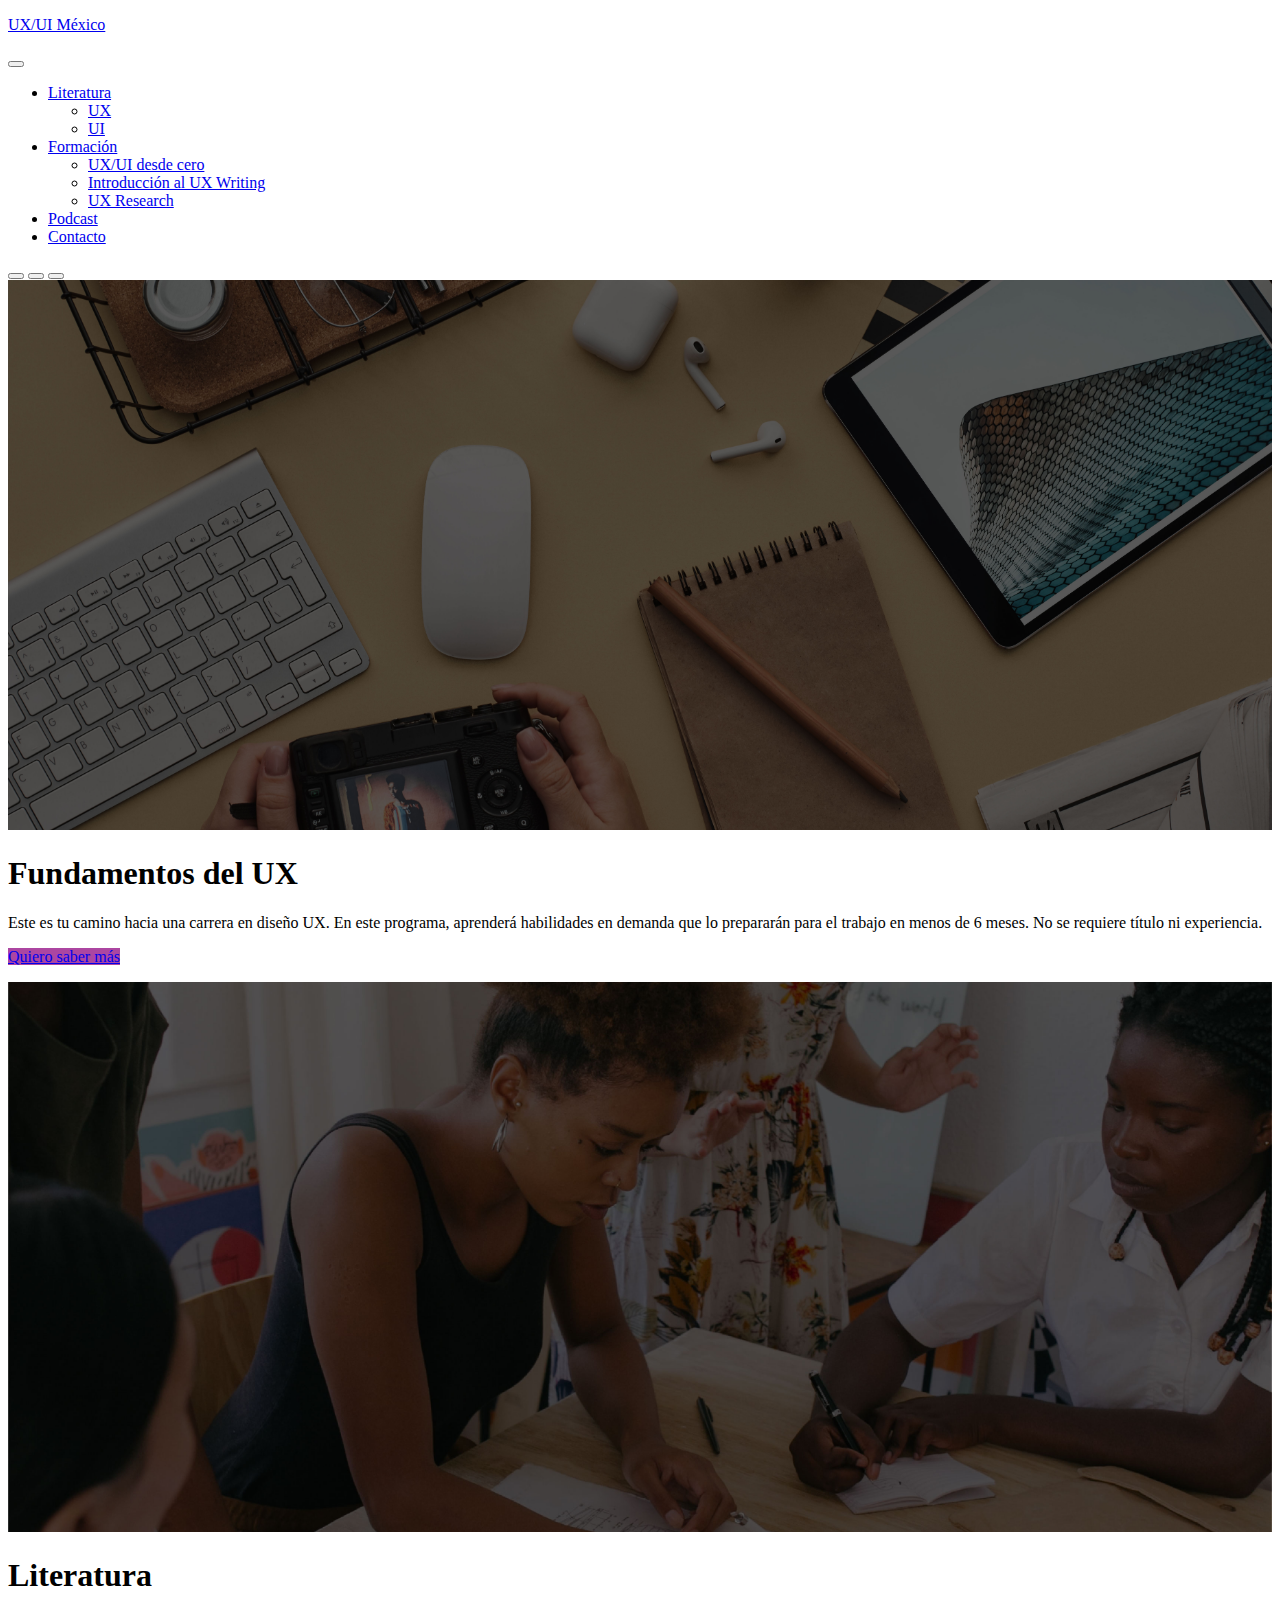
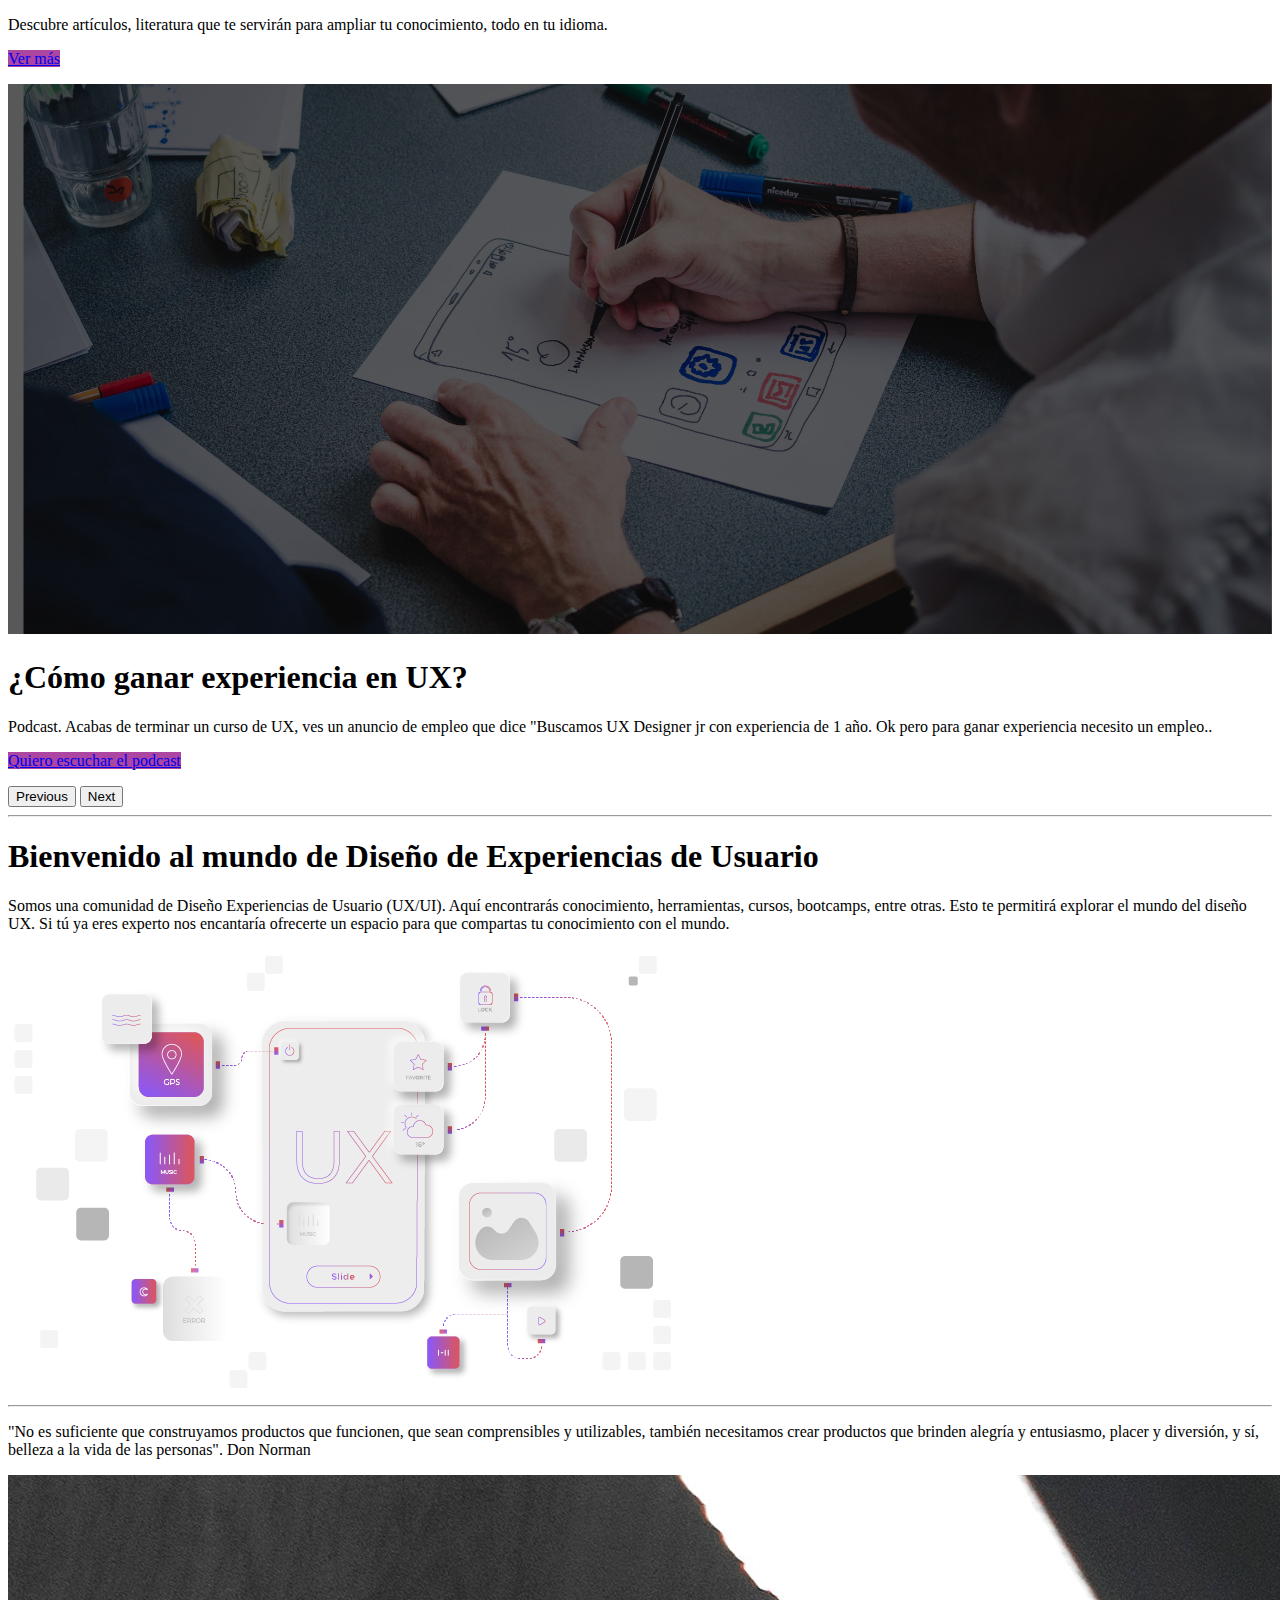
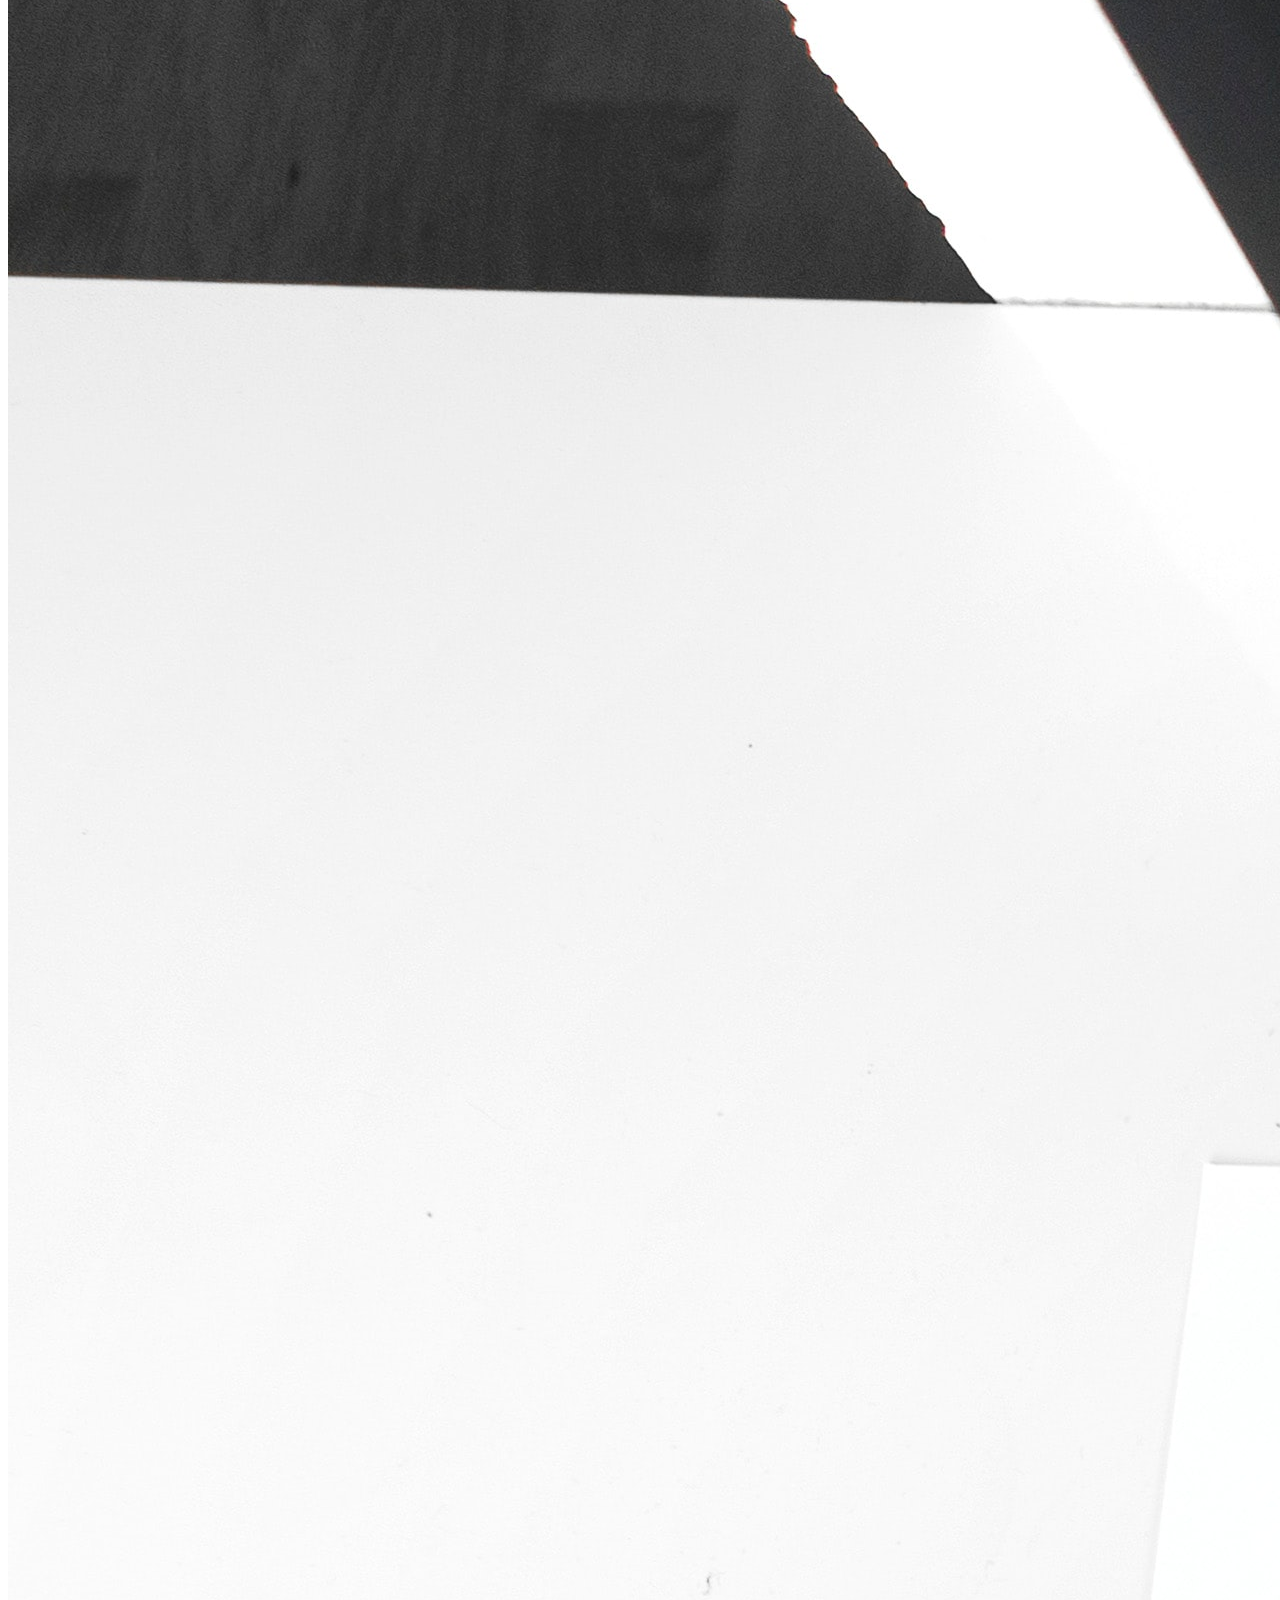
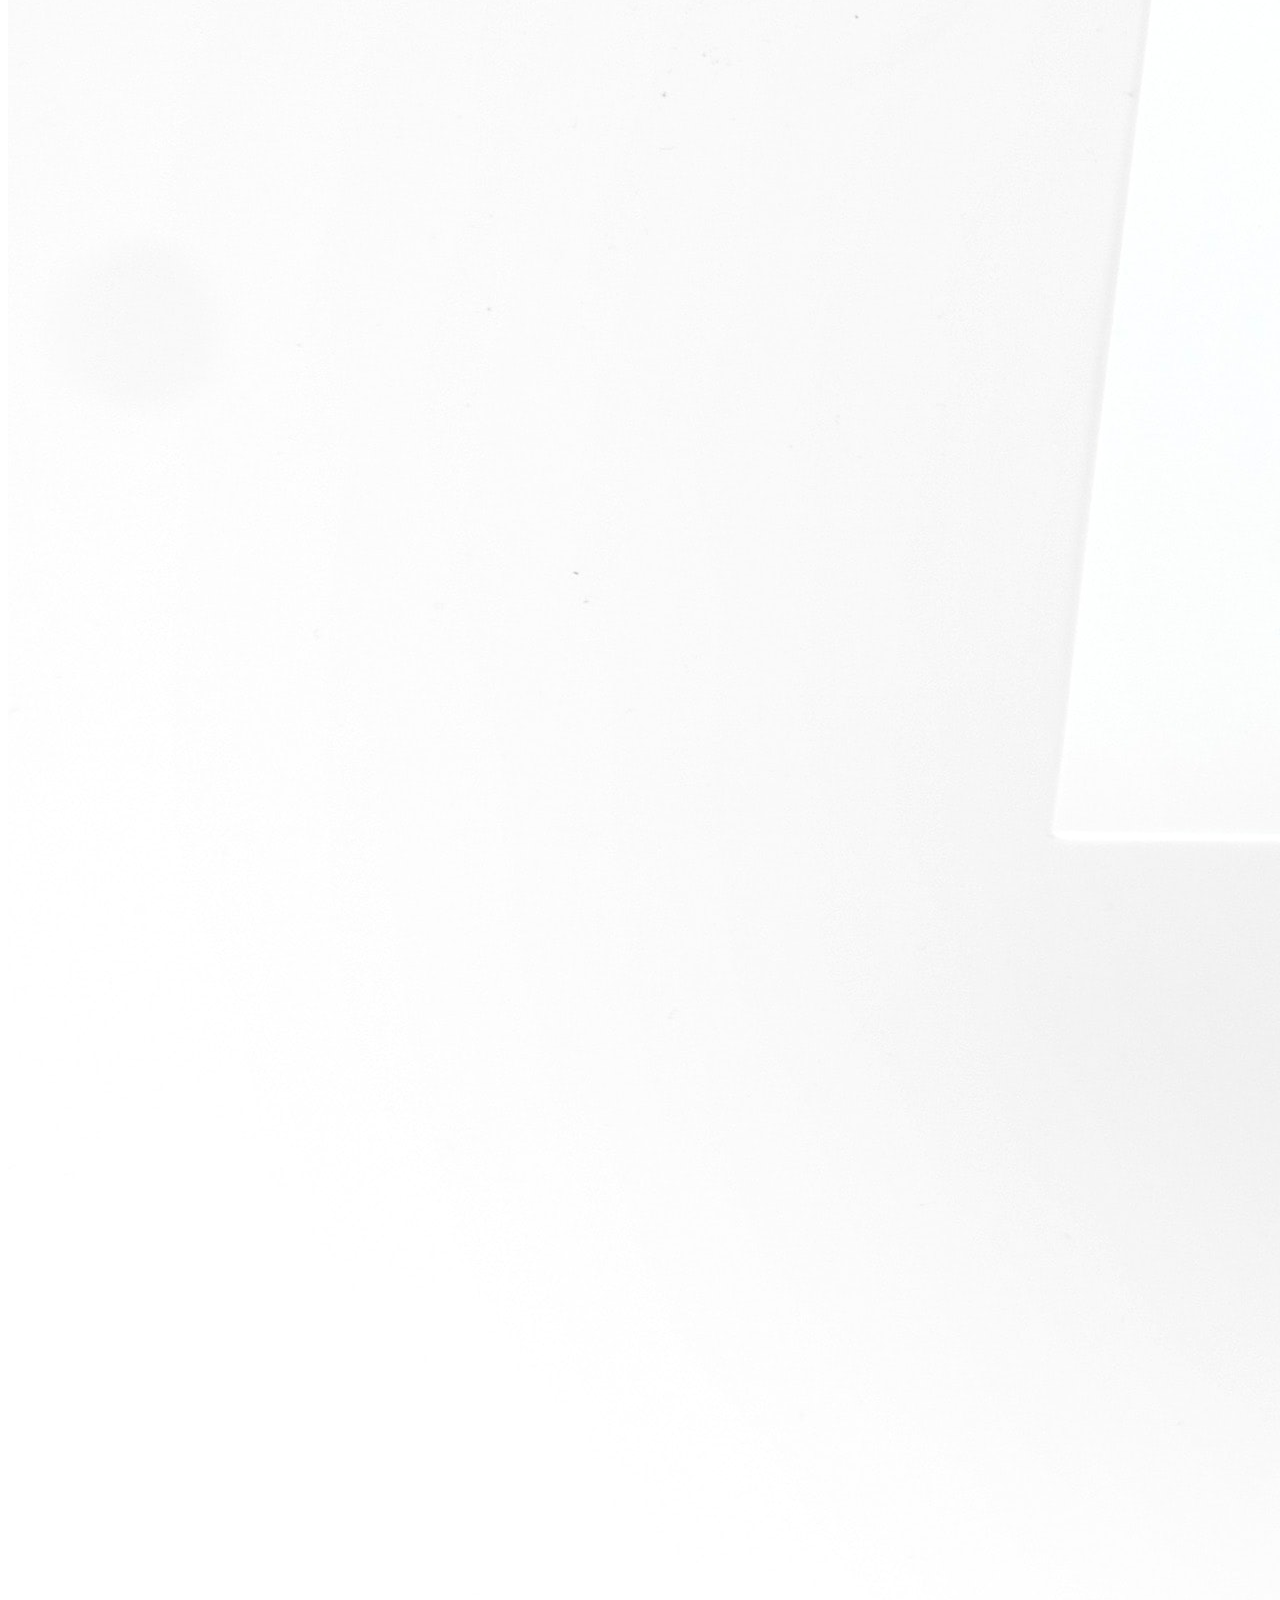
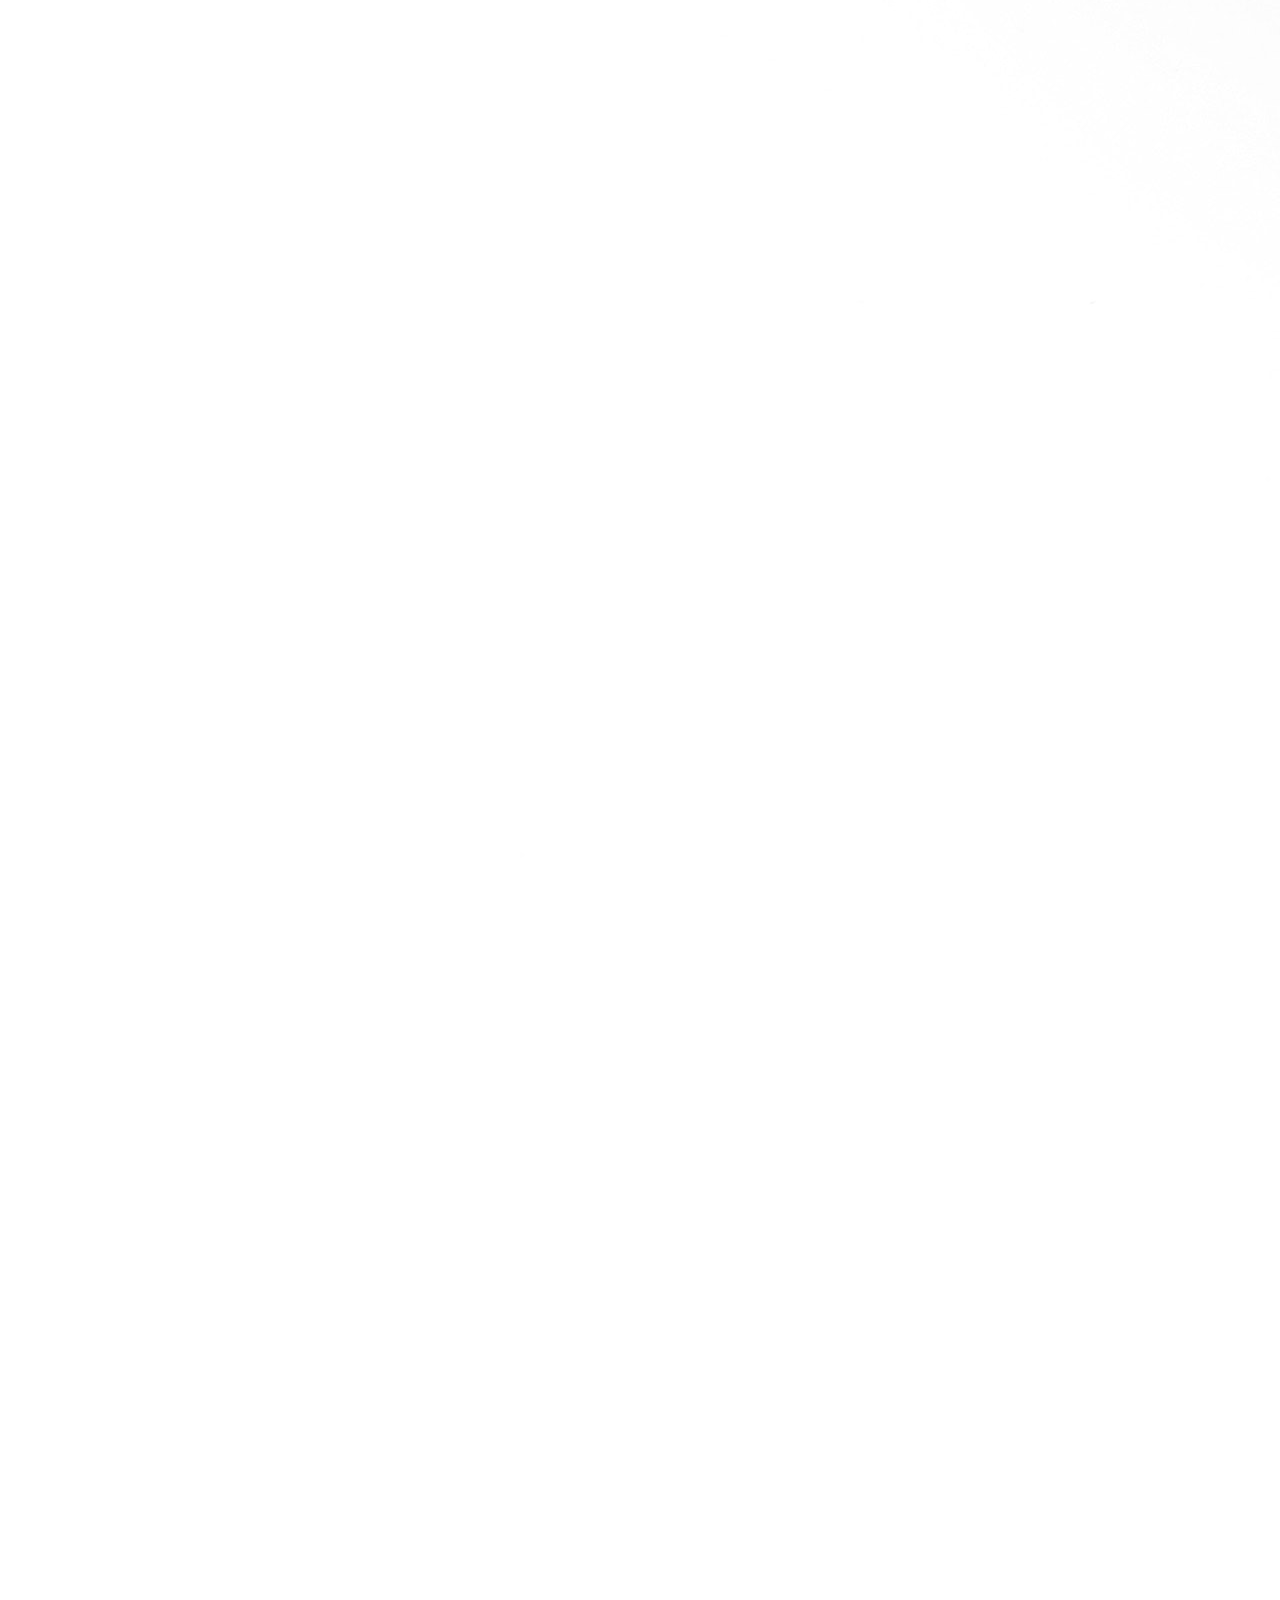
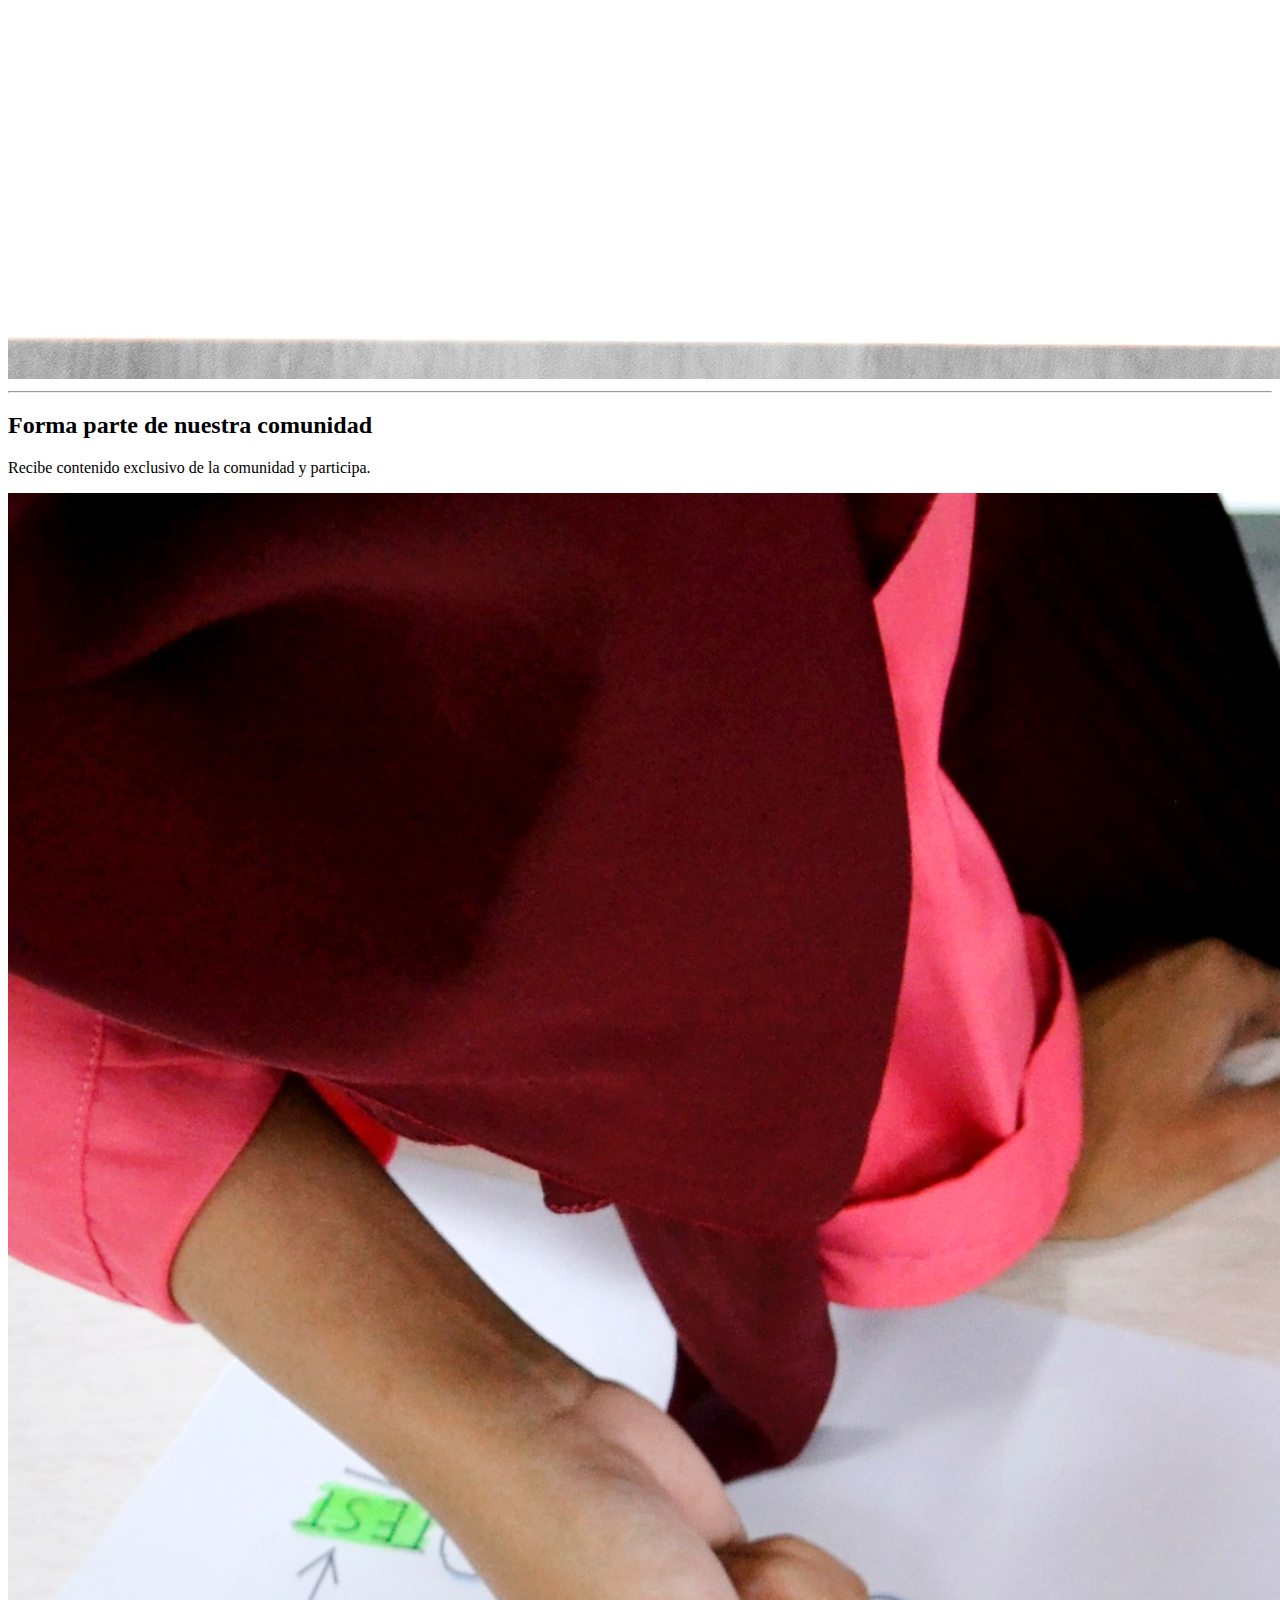
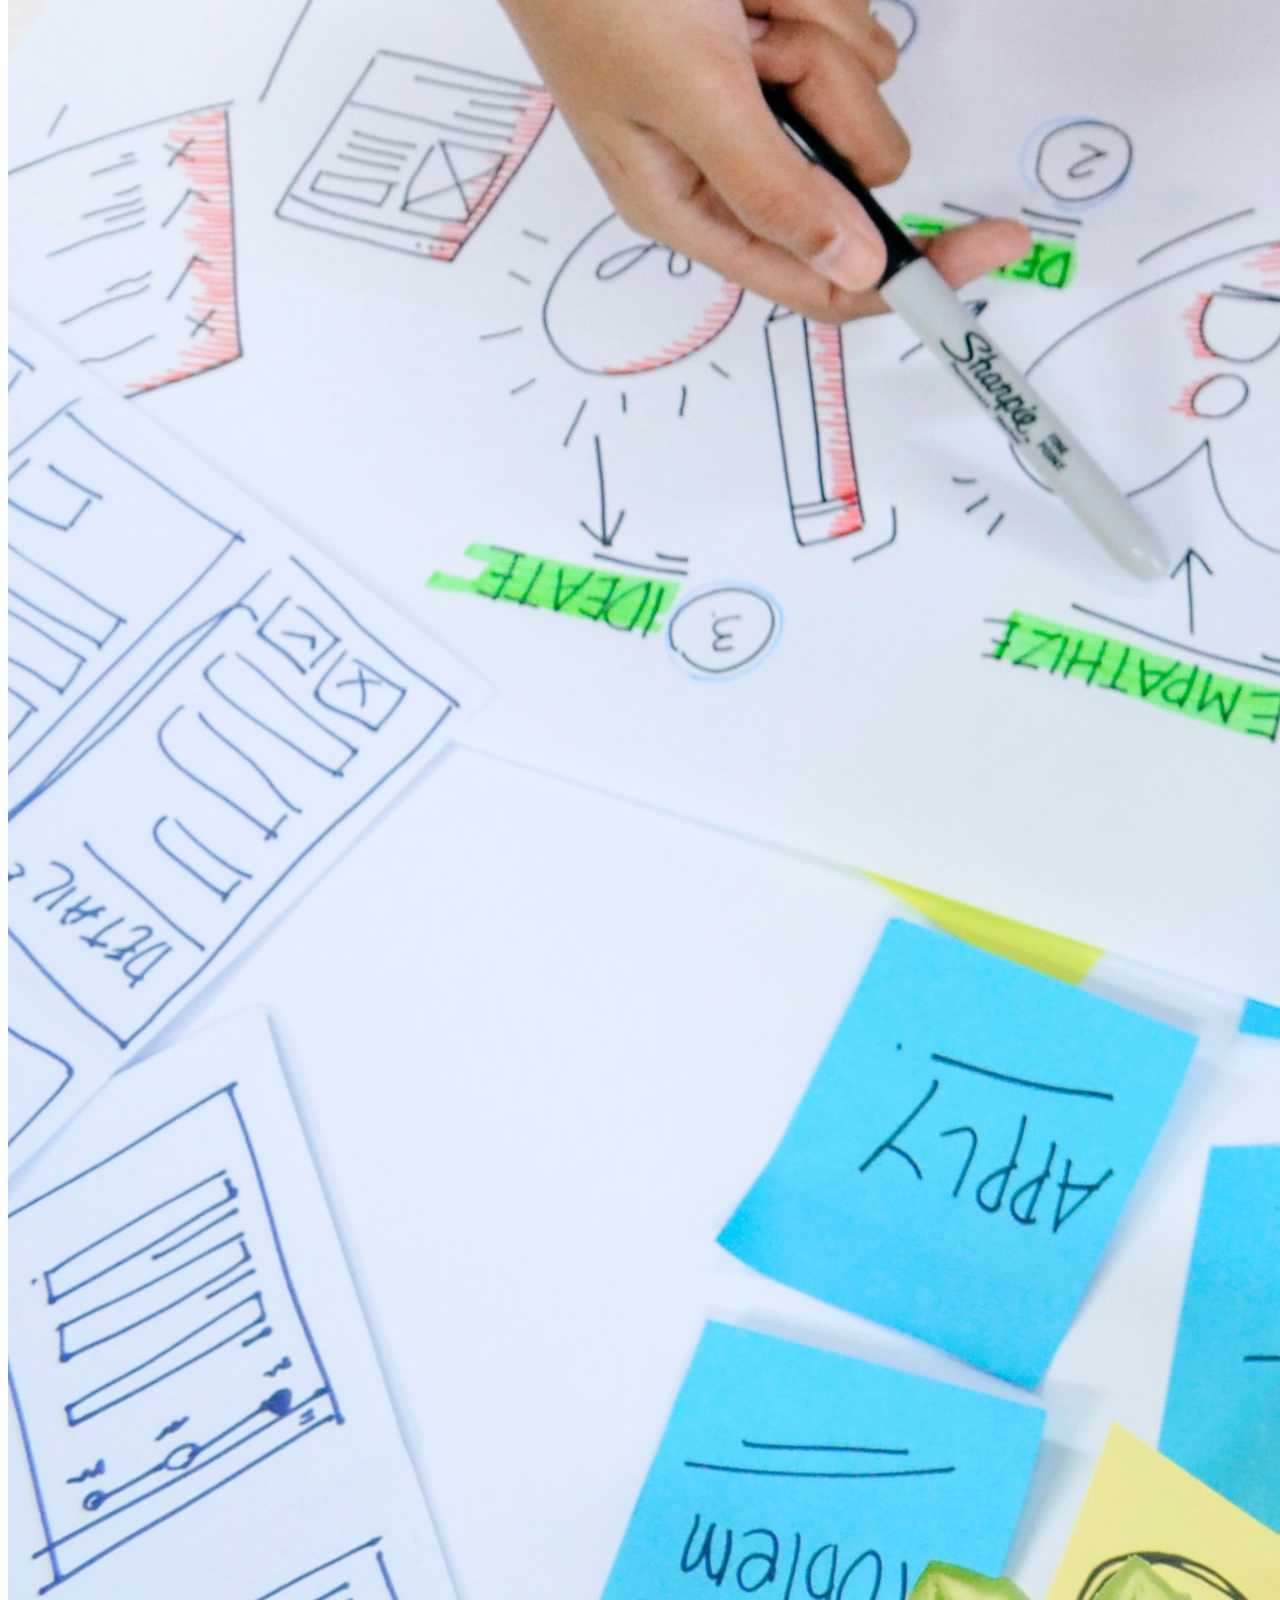
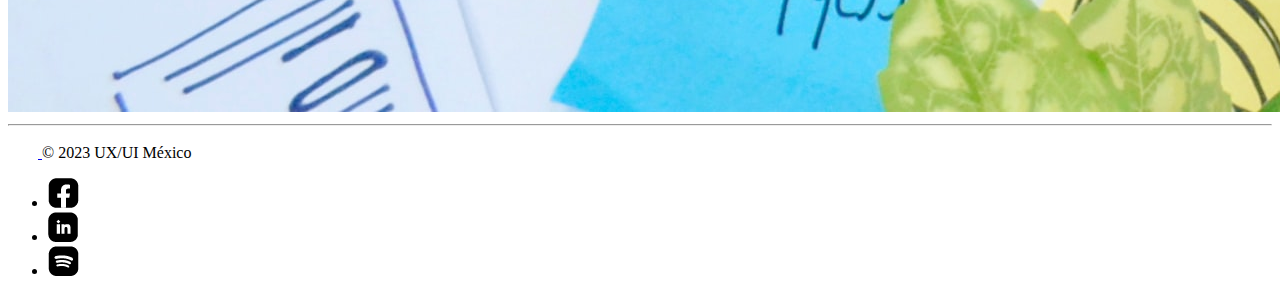
<file: Index.html>
<!DOCTYPE html>
<html lang="en">

<head>
  <meta charset="UTF-8">
  <meta http-equiv="X-UA-Compatible" content="IE=edge">
  <meta name="viewport" content="width=device-width, initial-scale=1.0">
  <title>Diseño UX/UI</title>
  <!--Link css de Bootstrap-->
  <link href="https://cdn.jsdelivr.net/npm/bootstrap@5.3.0-alpha1/dist/css/bootstrap.min.css" rel="stylesheet"
    integrity="sha384-GLhlTQ8iRABdZLl6O3oVMWSktQOp6b7In1Zl3/Jr59b6EGGoI1aFkw7cmDA6j6gD" crossorigin="anonymous">
  <!--Link mi estilo-->
  <link rel="stylesheet" href="css/estilo.css">
</head>

<body class="container-fluid">
  <!--Header-->
  <header>
    <!--navbar-->
    <nav class="navbar navbar-expand-lg navbar bg-body-tertiary">
      <div class="container-fluid">
        <a class="navbar-brand" href="index.html">
          <p>UX/UI México</p>
        </a>
        <button class="navbar-toggler " type="button" data-bs-toggle="collapse" data-bs-target="#navbarNavDropdown"
          aria-controls="navbarNavDropdown" aria-expanded="false" aria-label="Toggle navigation">
          <span class="navbar-toggler-icon"></span>
        </button>
        <div class="collapse navbar-collapse" id="navbarNavDropdown">
          <ul class="navbar-nav ms-auto">

            <li class="nav-item dropdown">
              <a class="nav-link dropdown-toggle anclas " href="#" role="button" data-bs-toggle="dropdown"
                aria-expanded="false">
                Literatura
              </a>
              <ul class="dropdown-menu">
                <li><a class="dropdown-item" href="literaturaUX.html">UX</a></li>
                <li><a class="dropdown-item" href="#">UI</a></li>

              </ul>
            </li>

            <li class="nav-item dropdown">
              <a class="nav-link dropdown-toggle anclas" href="#" role="button" data-bs-toggle="dropdown"
                aria-expanded="false">
                Formación
              </a>
              <ul class="dropdown-menu">
                <li><a class="dropdown-item" href="formacionUXUI.html">UX/UI desde cero</a></li>
                <li><a class="dropdown-item" href="#">Introducción al UX Writing</a></li>
                <li><a class="dropdown-item" href="#">UX Research</a></li>
              </ul>
            </li>
            <li class="nav-item">
              <a class="nav-link anclas" href="podcast.html">Podcast</a>
            </li>
            <li class="nav-item">
              <a class="nav-link anclas" href="contacto.html">Contacto</a>
            </li>
          </ul>
        </div>
      </div>
    </nav>
    <!--finNavBar-->
  </header>
  <!--main-->
  <main>
    <!--Carousel-->
    <div id="myCarousel" class="carousel slide" data-bs-ride="carousel">
      <div class="carousel-indicators">
        <button type="button" data-bs-target="#myCarousel" data-bs-slide-to="0" class="active" aria-current="true"
          aria-label="Slide 1"></button>
        <button type="button" data-bs-target="#myCarousel" data-bs-slide-to="1" aria-label="Slide 2"></button>
        <button type="button" data-bs-target="#myCarousel" data-bs-slide-to="2" aria-label="Slide 3"></button>
      </div>
      <div class="carousel-inner">
        <div class="carousel-item active">
          <img src="img/slide11.jpg" class="imgCarousel">
          <div class="container">
            <div class="carousel-caption text-start">
              <h1>Fundamentos del UX</h1>
              <p>Este es tu camino hacia una carrera en diseño UX. En este programa, aprenderá habilidades en demanda
                que lo prepararán para el trabajo en menos de 6 meses. No se requiere título ni experiencia.</p>
              <p><a class="btn btn-lg btn-primary boton" href="#">Quiero saber más</a></p>
            </div>
          </div>
        </div>
        <div class="carousel-item">
          <img src="img/slide22.jpg" class="imgCarousel">
          <div class="container">
            <div class="carousel-caption">
              <h1>Literatura</h1>
              <p>Descubre artículos, literatura que te servirán para ampliar tu conocimiento, todo en tu idioma.</p>
              <p><a class="btn btn-lg btn-primary boton" href="#">Ver más</a></p>
            </div>
          </div>
        </div>
        <div class="carousel-item">
          <img src="img/slide33.jpg" class="imgCarousel">
          <div class="container">
            <div class="carousel-caption text-end">
              <h1>¿Cómo ganar experiencia en UX?</h1>
              <p>Podcast. Acabas de terminar un curso de UX, ves un anuncio de empleo que dice "Buscamos UX Designer jr
                con experiencia de 1 año. Ok pero para ganar experiencia necesito un empleo..</p>
              <p><a class="btn btn-lg btn-primary boton" href="#">Quiero escuchar el podcast</a></p>
            </div>
          </div>
        </div>
      </div>
      <button class="carousel-control-prev" type="button" data-bs-target="#myCarousel" data-bs-slide="prev">
        <span class="carousel-control-prev-icon" aria-hidden="true"></span>
        <span class="visually-hidden">Previous</span>
      </button>
      <button class="carousel-control-next" type="button" data-bs-target="#myCarousel" data-bs-slide="next">
        <span class="carousel-control-next-icon" aria-hidden="true"></span>
        <span class="visually-hidden">Next</span>
      </button>
    </div>


    <!-- START THE FEATURETTES -->
    <div class="container marketing mt-5">

      <hr class="featurette-divider">

      <div class="row featurette">
        <div class="col-md-7">
          <h1 class="featurette-heading mt-5">Bienvenido al mundo de Diseño de Experiencias de Usuario </h1>
          <p class="lead">Somos una comunidad de Diseño Experiencias de Usuario (UX/UI). Aquí encontrarás conocimiento,
            herramientas, cursos, bootcamps, entre otras. Esto te permitirá explorar el mundo del diseño UX.

            Si tú ya eres experto nos encantaría ofrecerte un espacio para que compartas tu conocimiento con el mundo.
          </p>
        </div>
        <div class="col-md-5">
          <img src="img/imagen2.png" class="img-fluid mx-auto" alt="app">
        </div>
      </div>

      <hr class="featurette-divider">

      <div class="row featurette">
        <div class="col-md-7 order-md-2">
          <p class="featurette-heading mt-5 lead">"No es suficiente que construyamos productos que funcionen, que sean
            comprensibles y utilizables, también necesitamos crear productos que brinden alegría y entusiasmo, placer y
            diversión, y sí, belleza a la vida de las personas". Don Norman </p>

        </div>
        <div class="col-md-5 order-md-1">

          <img src="img/uxstory.jpg" class="img-fluid mx-auto" alt="ux">

        </div>
      </div>

      <hr class="featurette-divider">

      <div class="row featurette">
        <div class="col-md-7">
          <h2 class="featurette-heading mt-5">Forma parte de nuestra comunidad </h2>
          <p class="lead">Recibe contenido exclusivo de la comunidad y participa.</p>
        </div>
        <div class="col-md-5">
          <img src="img/comunidad.jpg" class="img-fluid mx-auto" alt="comunidad">
        </div>
      </div>

      <hr class="featurette-divider">

      <!-- /END THE FEATURETTES -->

    </div><!-- /.container -->

<!--Footer-->
    <div class="container">
      <footer class="d-flex flex-wrap justify-content-between align-items-center py-3 my-4 ">
        <div class="col-md-4 d-flex align-items-center">
          <a href="/" class="mb-3 me-2 mb-md-0 text-muted text-decoration-none lh-1">
            <svg class="bi" width="30" height="24">
              <use xlink:href="#bootstrap" />
            </svg>
          </a>
          <span class="mb-3 mb-md-0 text-muted">&copy; 2023 UX/UI México</span>
        </div>
        <ul class="nav col-md-4 justify-content-end list-unstyled d-flex">
          <li class="ms-3"><a class="text-muted" href="#"><img src="img/facebook.png"></a></li>
          <li class="ms-3"><a class="text-muted" href="#"><img src="img/linkedin.png"></a></li>
          <li class="ms-3"><a class="text-muted" href="#"><img src="img/spotify.png"></a></li>
        </ul>
      </footer>
    </div>
    <!--Fin-->
  </main>




  <!--Script de Bootstrap-->
  <script src="https://cdn.jsdelivr.net/npm/bootstrap@5.3.0-alpha1/dist/js/bootstrap.bundle.min.js"
    integrity="sha384-w76AqPfDkMBDXo30jS1Sgez6pr3x5MlQ1ZAGC+nuZB+EYdgRZgiwxhTBTkF7CXvN"
    crossorigin="anonymous"></script>
</body>

</html>
</file>
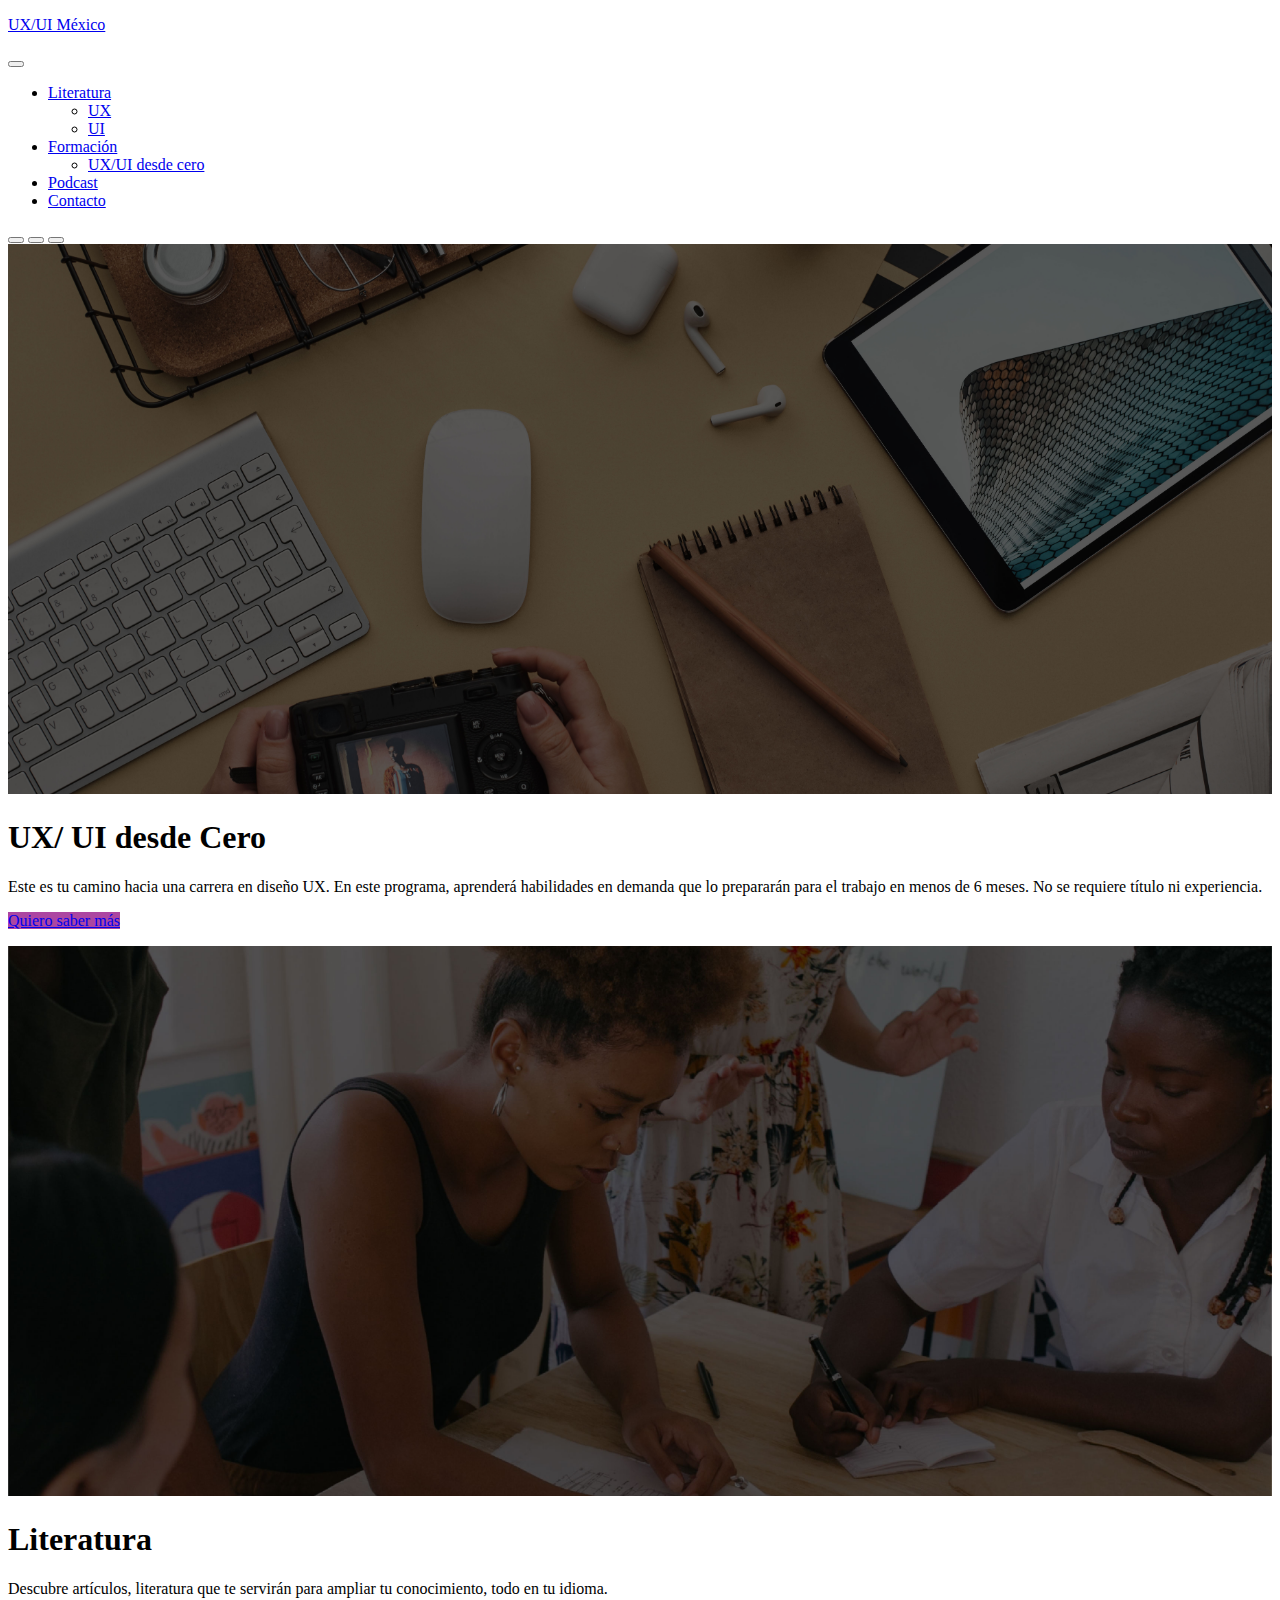
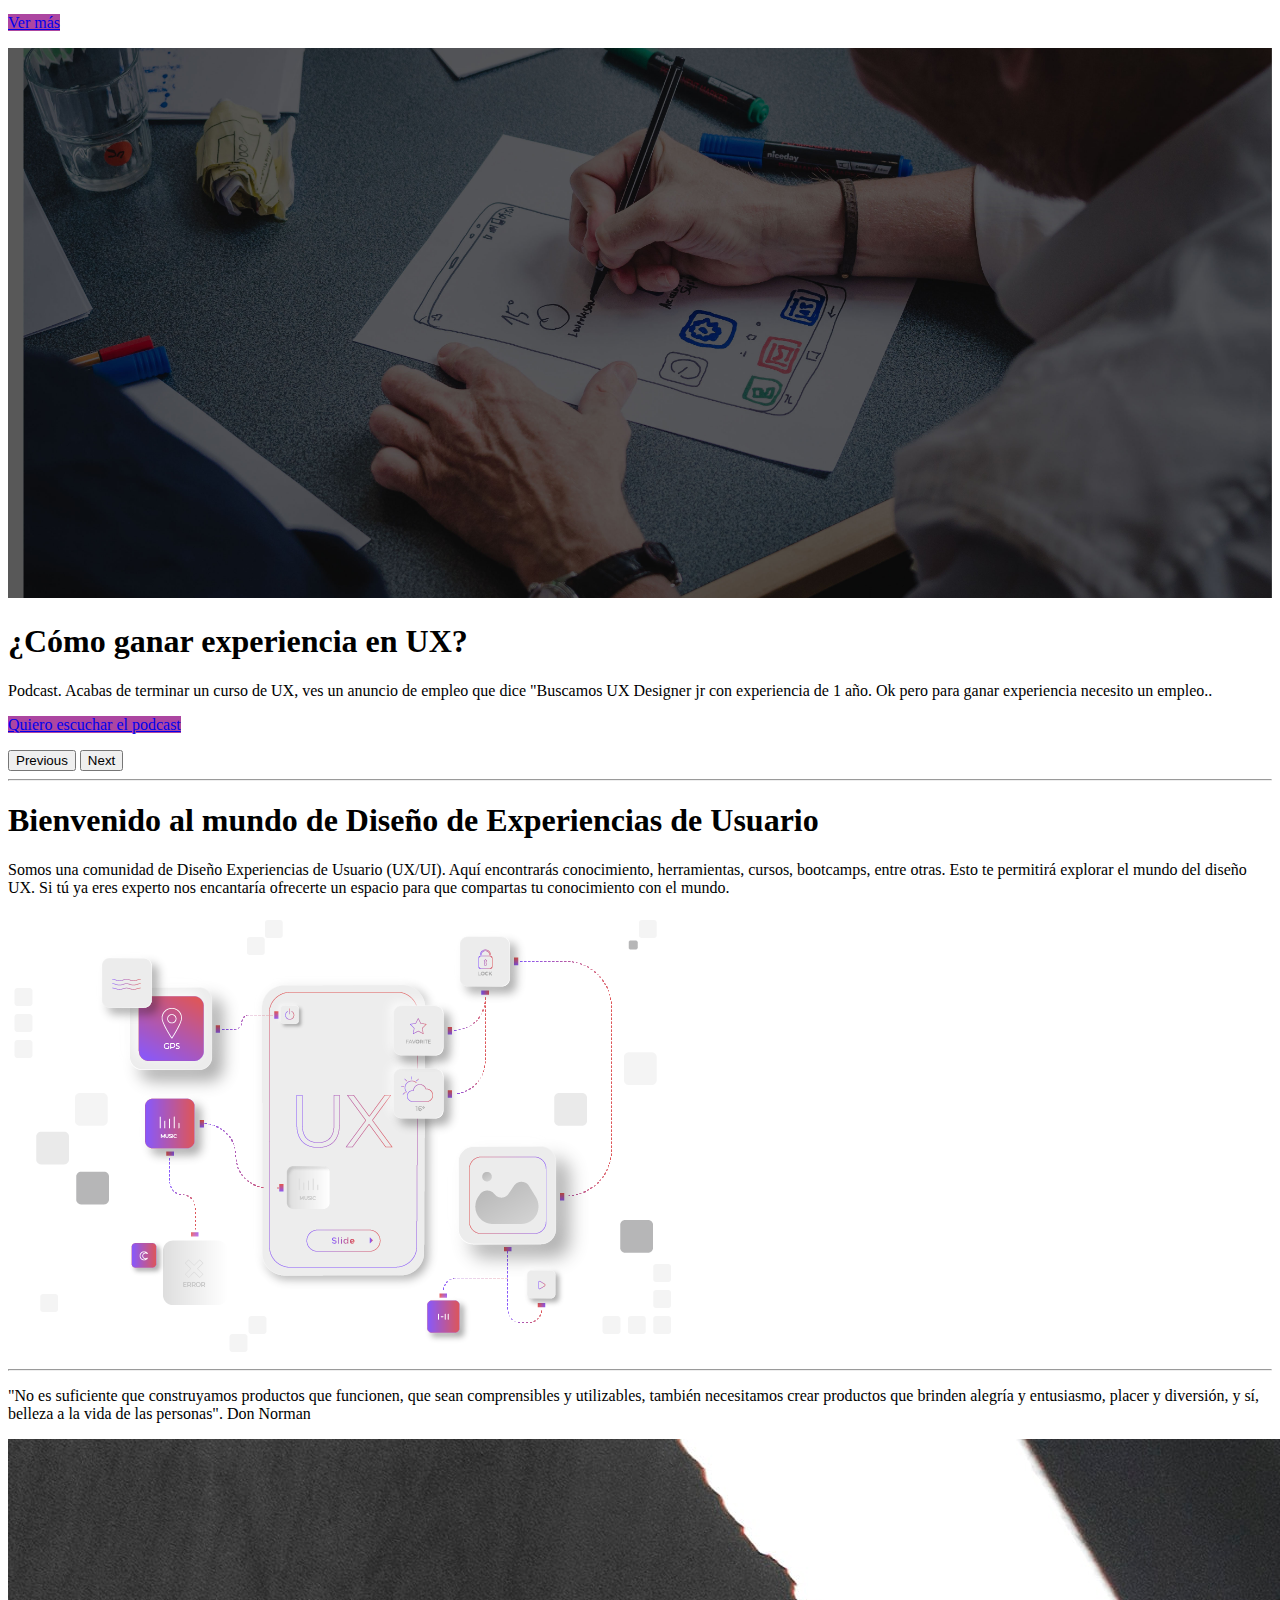
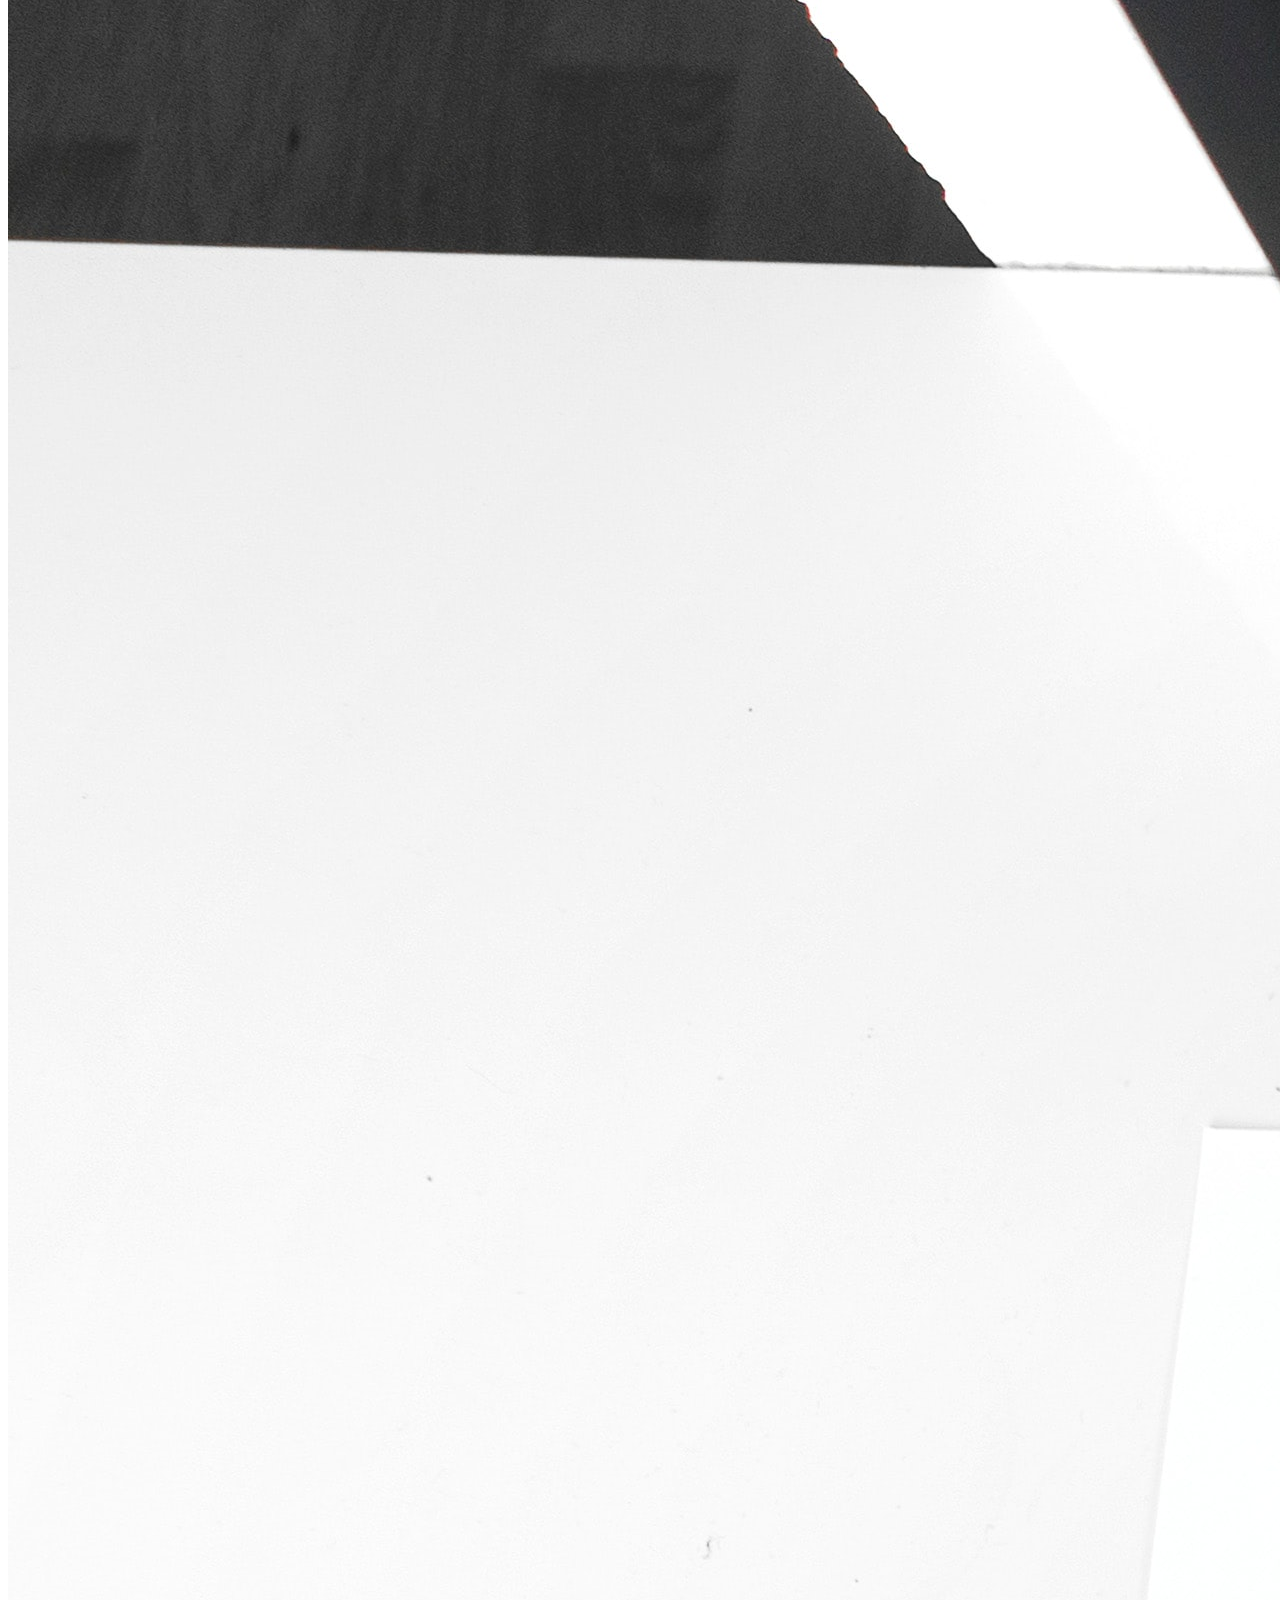
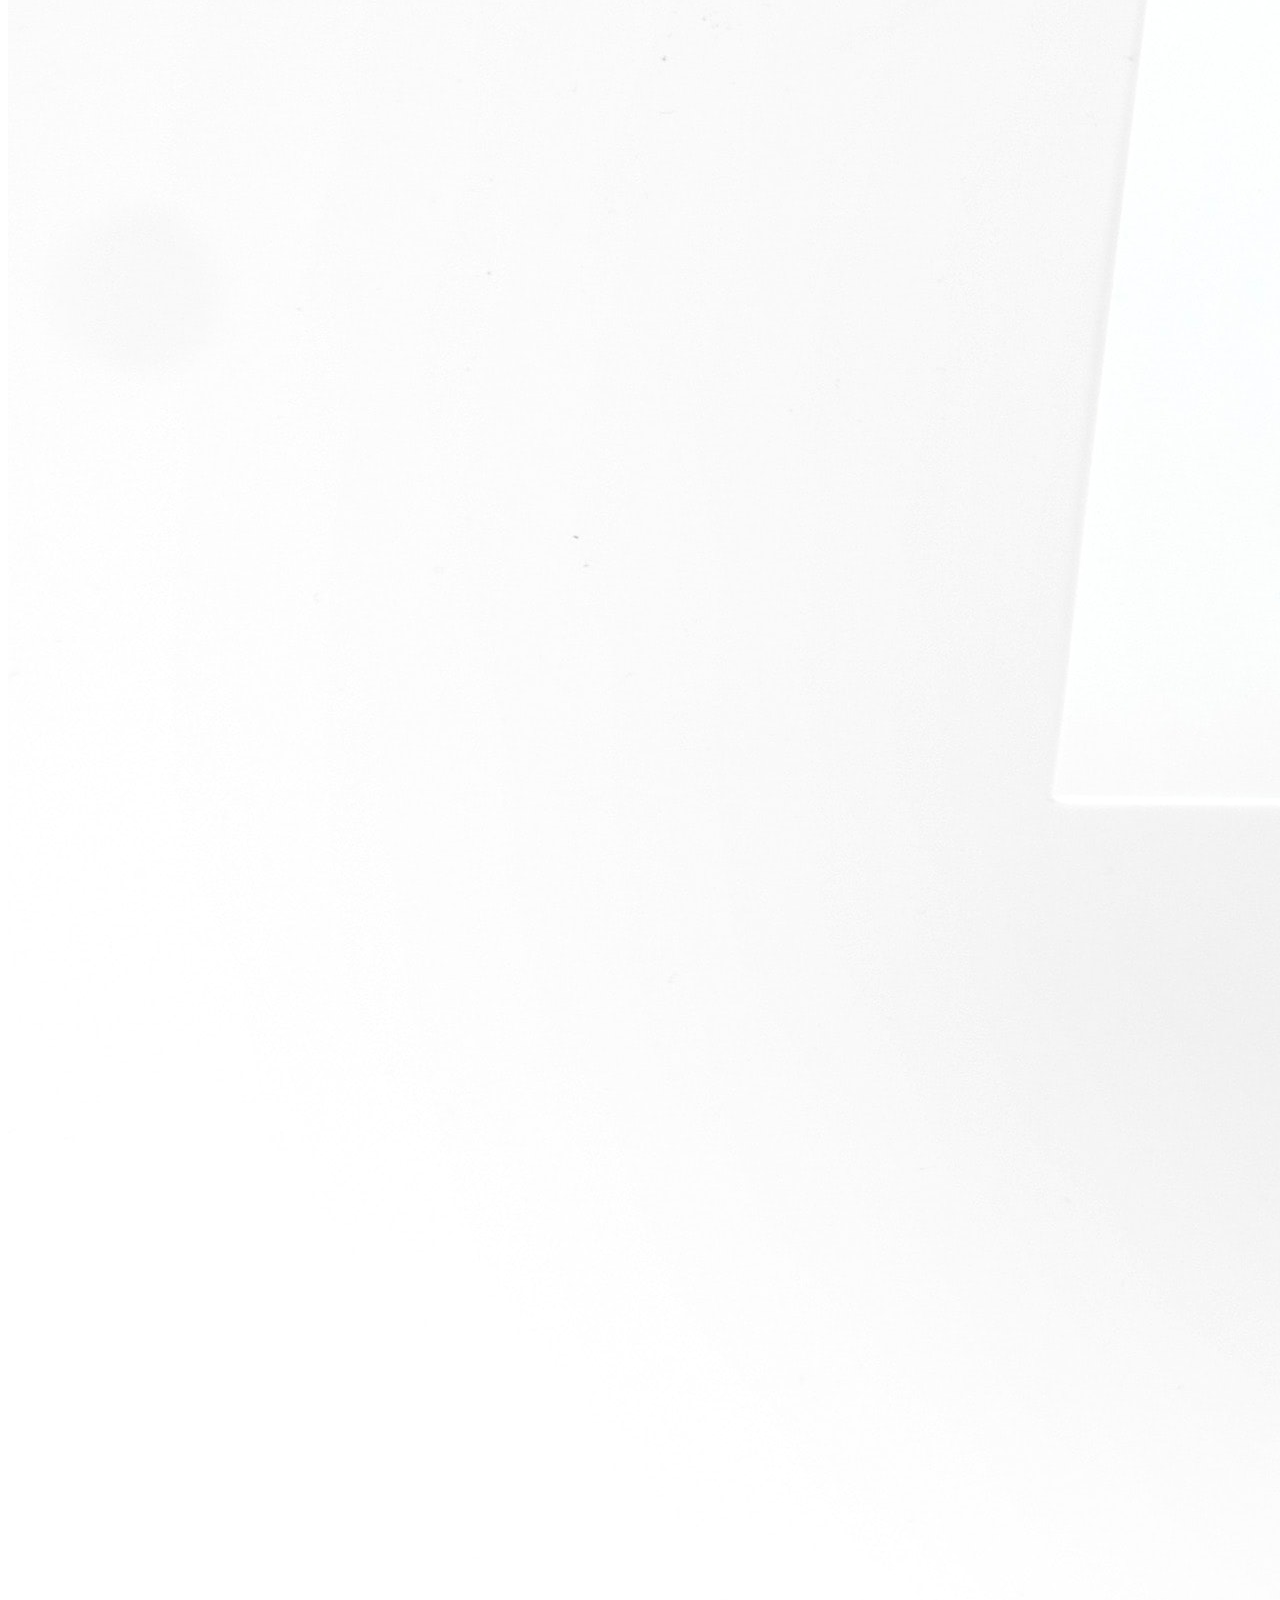
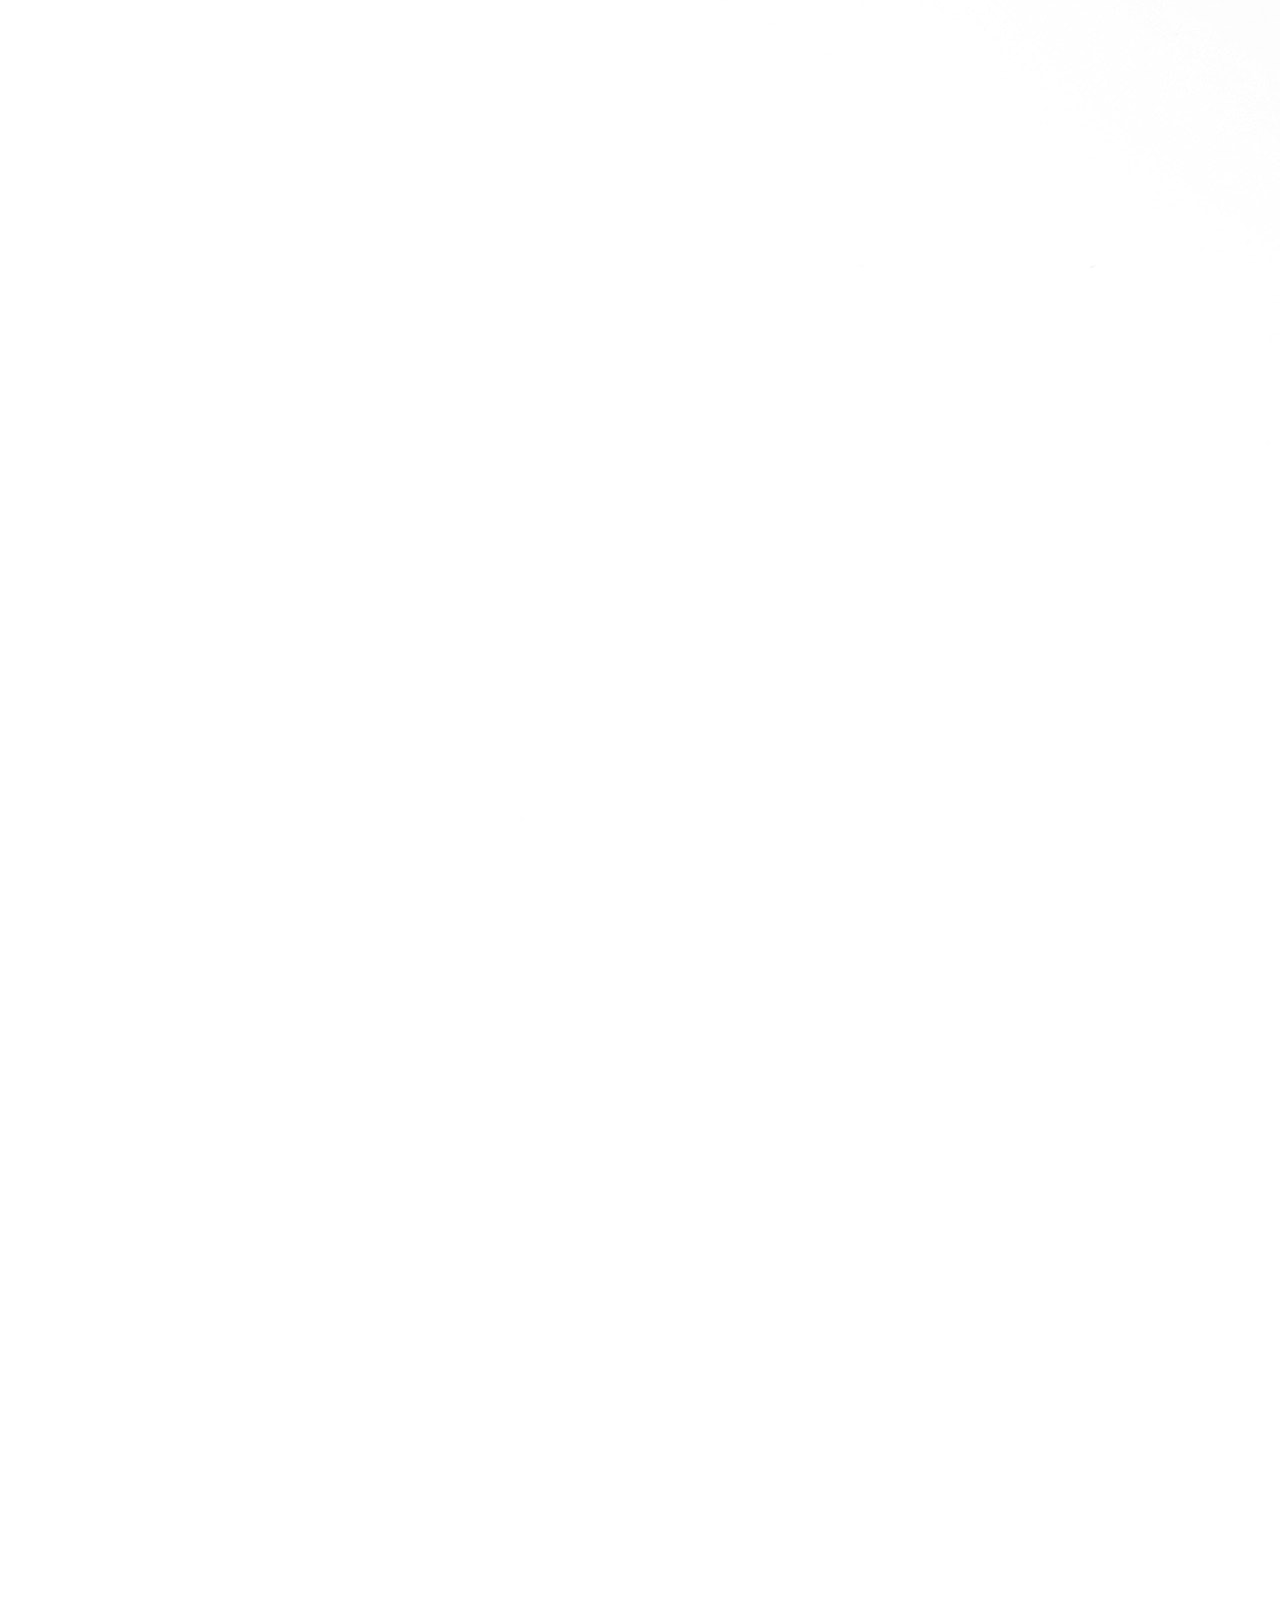
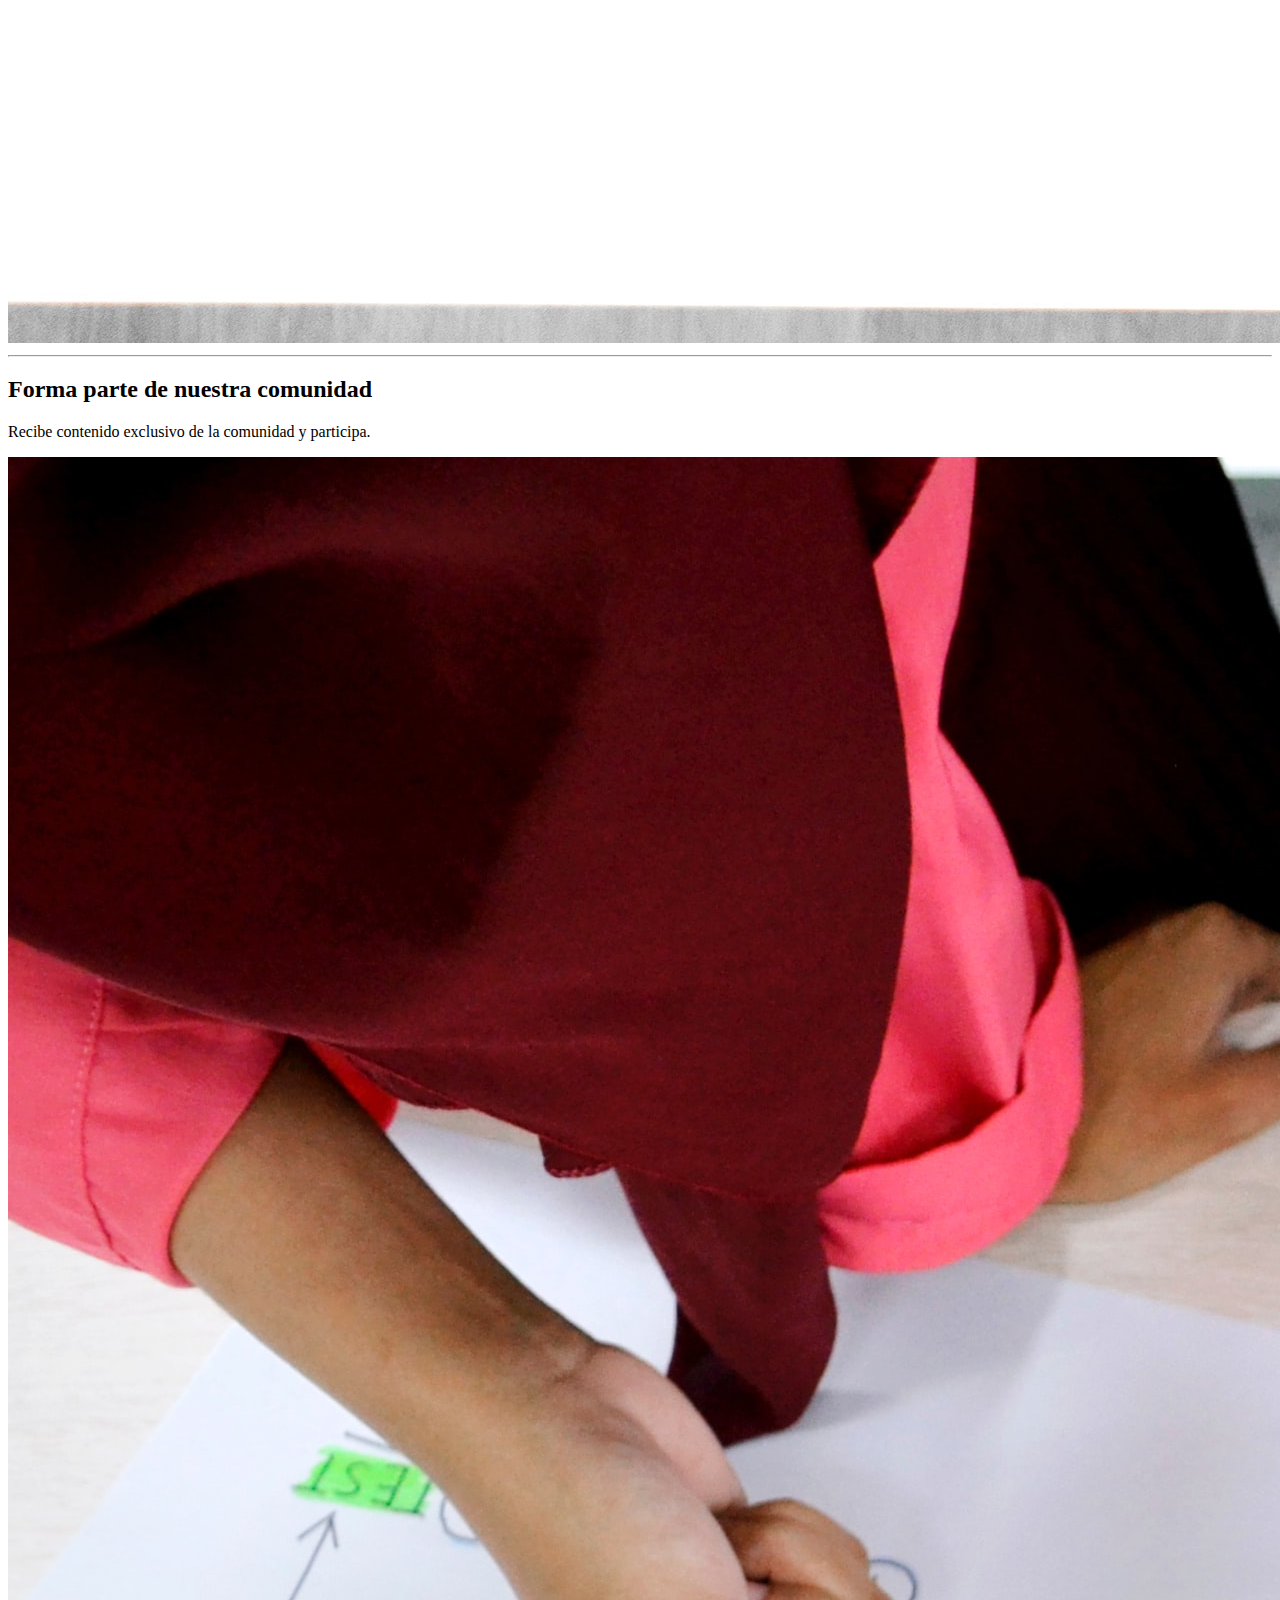
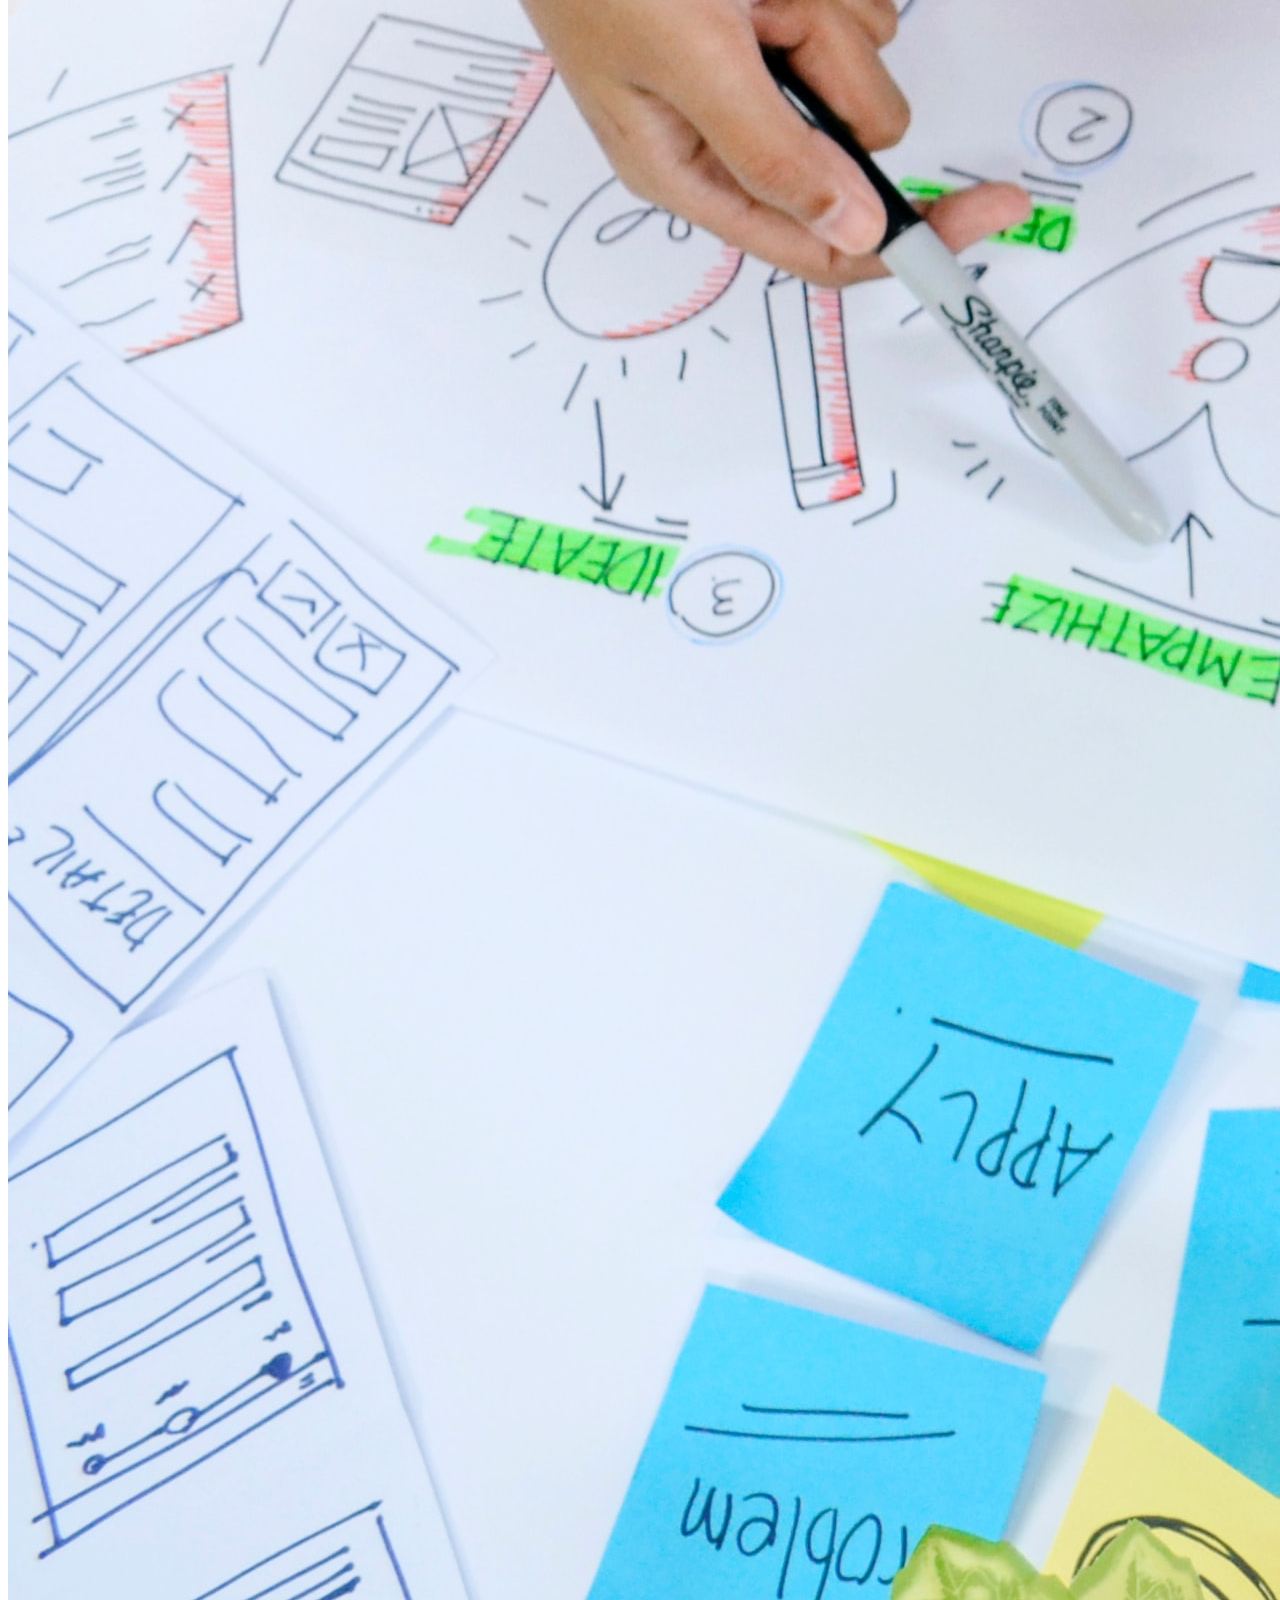
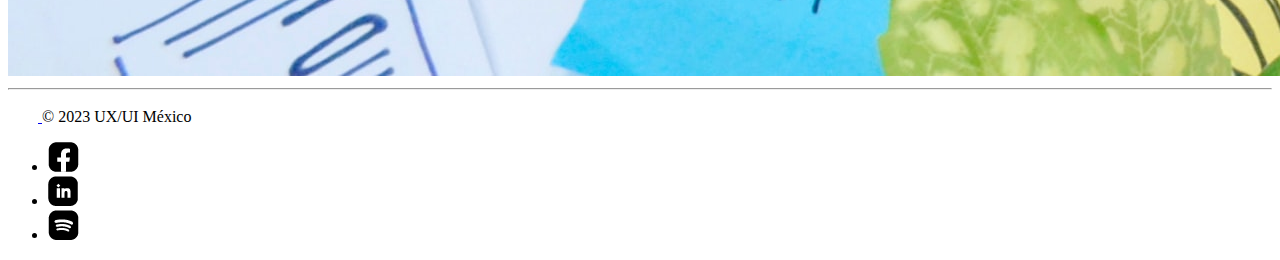
<file: index.html>
<!DOCTYPE html>
<html lang="en">

<head>
  <meta charset="UTF-8">
  <meta http-equiv="X-UA-Compatible" content="IE=edge">
  <meta name="viewport" content="width=device-width, initial-scale=1.0">
  <meta name="description" content="Somos una comunidad mexicana de Diseñadores UX UI">
  <meta name="keywords" content="UX, UI,figma, talleres, podcast, comunidad">
  <title>Diseño UX/UI</title>
  <!--Link css de Bootstrap-->
  <link href="https://cdn.jsdelivr.net/npm/bootstrap@5.3.0-alpha1/dist/css/bootstrap.min.css" rel="stylesheet"
    integrity="sha384-GLhlTQ8iRABdZLl6O3oVMWSktQOp6b7In1Zl3/Jr59b6EGGoI1aFkw7cmDA6j6gD" crossorigin="anonymous">
  <!--Link mi estilo-->
  <link rel="stylesheet" href="css/estilo.css">
</head>

<body class="container-fluid">
  <!--Header-->
  <header>
    <!--navbar-->
    <nav class="navbar navbar-expand-lg navbar bg-body-tertiary">
      <div class="container-fluid">
        <a class="navbar-brand" href="index.html">
          <p>UX/UI México</p>
        </a>
        <button class="navbar-toggler " type="button" data-bs-toggle="collapse" data-bs-target="#navbarNavDropdown"
          aria-controls="navbarNavDropdown" aria-expanded="false" aria-label="Toggle navigation">
          <span class="navbar-toggler-icon"></span>
        </button>
        <div class="collapse navbar-collapse" id="navbarNavDropdown">
          <ul class="navbar-nav ms-auto">

            <li class="nav-item dropdown">
              <a class="nav-link dropdown-toggle anclas " href="#" role="button" data-bs-toggle="dropdown"
                aria-expanded="false">
                Literatura
              </a>
              <ul class="dropdown-menu">
                <li><a class="dropdown-item" href="literaturaUX.html">UX</a></li>
                <li><a class="dropdown-item" href="literaturaUI.html">UI</a></li>

              </ul>
            </li>

            <li class="nav-item dropdown">
              <a class="nav-link dropdown-toggle anclas" href="#" role="button" data-bs-toggle="dropdown"
                aria-expanded="false">
                Formación
              </a>
              <ul class="dropdown-menu">
                <li><a class="dropdown-item" href="formacionUXUI.html">UX/UI desde cero</a></li>

              </ul>
            </li>
            <li class="nav-item">
              <a class="nav-link anclas" href="podcast.html">Podcast</a>
            </li>
            <li class="nav-item">
              <a class="nav-link anclas" href="contacto.html">Contacto</a>
            </li>
          </ul>
        </div>
      </div>
    </nav>
    <!--finNavBar-->
  </header>
  <!--main-->
  <main>
    <!--Carousel-->
    <div id="myCarousel" class="carousel slide" data-bs-ride="carousel">
      <div class="carousel-indicators">
        <button type="button" data-bs-target="#myCarousel" data-bs-slide-to="0" class="active" aria-current="true"
          aria-label="Slide 1"></button>
        <button type="button" data-bs-target="#myCarousel" data-bs-slide-to="1" aria-label="Slide 2"></button>
        <button type="button" data-bs-target="#myCarousel" data-bs-slide-to="2" aria-label="Slide 3"></button>
      </div>
      <div class="carousel-inner">
        <div class="carousel-item active">
          <img src="img/slide11.jpg" class="imgCarousel" alt="Fundamentos del UX">
          <div class="container">
            <div class="carousel-caption text-start">
              <h1>UX/ UI desde Cero </h1>
              <p>Este es tu camino hacia una carrera en diseño UX. En este programa, aprenderá habilidades en demanda
                que lo prepararán para el trabajo en menos de 6 meses. No se requiere título ni experiencia.</p>
              <p><a class="btn btn-lg btn-primary boton" href="formacionUXUI.html">Quiero saber más</a></p>
            </div>
          </div>
        </div>
        <div class="carousel-item">
          <img src="img/slide22.jpg" class="imgCarousel" alt="Literatura UX">
          <div class="container">
            <div class="carousel-caption">
              <h1>Literatura</h1>
              <p>Descubre artículos, literatura que te servirán para ampliar tu conocimiento, todo en tu idioma.</p>
              <p><a class="btn btn-lg btn-primary boton" href="literaturaUX.html">Ver más</a></p>
            </div>
          </div>
        </div>
        <div class="carousel-item">
          <img src="img/slide33.jpg" class="imgCarousel" alt="Podcast">
          <div class="container">
            <div class="carousel-caption text-end">
              <h1>¿Cómo ganar experiencia en UX?</h1>
              <p>Podcast. Acabas de terminar un curso de UX, ves un anuncio de empleo que dice "Buscamos UX Designer jr
                con experiencia de 1 año. Ok pero para ganar experiencia necesito un empleo..</p>
              <p><a class="btn btn-lg btn-primary boton" href="#">Quiero escuchar el podcast</a></p>
            </div>
          </div>
        </div>
      </div>
      <button class="carousel-control-prev" type="button" data-bs-target="#myCarousel" data-bs-slide="prev">
        <span class="carousel-control-prev-icon" aria-hidden="true"></span>
        <span class="visually-hidden">Previous</span>
      </button>
      <button class="carousel-control-next" type="button" data-bs-target="#myCarousel" data-bs-slide="next">
        <span class="carousel-control-next-icon" aria-hidden="true"></span>
        <span class="visually-hidden">Next</span>
      </button>
    </div>


    <!-- START THE FEATURETTES -->
    <div class="container marketing mt-5">

      <hr class="featurette-divider">

      <div class="row featurette">
        <div class="col-md-7">
          <h1 class="featurette-heading mt-5">Bienvenido al mundo de Diseño de Experiencias de Usuario </h1>
          <p class="lead">Somos una comunidad de Diseño Experiencias de Usuario (UX/UI). Aquí encontrarás conocimiento,
            herramientas, cursos, bootcamps, entre otras. Esto te permitirá explorar el mundo del diseño UX.

            Si tú ya eres experto nos encantaría ofrecerte un espacio para que compartas tu conocimiento con el mundo.
          </p>
        </div>
        <div class="col-md-5">
          <img src="img/imagen2.png" class="img-fluid mx-auto" alt="app">
        </div>
      </div>

      <hr class="featurette-divider">

      <div class="row featurette">
        <div class="col-md-7 order-md-2">
          <p class="featurette-heading mt-5 lead">"No es suficiente que construyamos productos que funcionen, que sean
            comprensibles y utilizables, también necesitamos crear productos que brinden alegría y entusiasmo, placer y
            diversión, y sí, belleza a la vida de las personas". Don Norman </p>

        </div>
        <div class="col-md-5 order-md-1">

          <img src="img/uxstory.jpg" class="img-fluid mx-auto" alt="ux">

        </div>
      </div>

      <hr class="featurette-divider">

      <div class="row featurette">
        <div class="col-md-7">
          <h2 class="featurette-heading mt-5">Forma parte de nuestra comunidad </h2>
          <p class="lead">Recibe contenido exclusivo de la comunidad y participa.</p>
        </div>
        <div class="col-md-5">
          <img src="img/comunidad.jpg" class="img-fluid mx-auto" alt="comunidad">
        </div>
      </div>

      <hr class="featurette-divider">

      <!-- /END THE FEATURETTES -->

    </div><!-- /.container -->

    <!--Footer-->
    <div class="container">
      <footer class="d-flex flex-wrap justify-content-between align-items-center py-3 my-4 ">
        <div class="col-md-4 d-flex align-items-center">
          <a href="/" class="mb-3 me-2 mb-md-0 text-muted text-decoration-none lh-1">
            <svg class="bi" width="30" height="24">
              <use xlink:href="#bootstrap" />
            </svg>
          </a>
          <span class="mb-3 mb-md-0 text-muted">&copy; 2023 UX/UI México</span>
        </div>
        <ul class="nav col-md-4 justify-content-end list-unstyled d-flex">
          <li class="ms-3"><a class="text-muted " href="#"><img src="img/facebook.png" alt="facebook"></a></li>
          <li class="ms-3"><a class="text-muted" href="#"><img src="img/linkedin.png" alt="linkedin"></a></li>
          <li class="ms-3"><a class="text-muted" href="#"><img src="img/spotify.png" alt="spotify"></a></li>
        </ul>
      </footer>
    </div>
    <!--Fin-->
  </main>




  <!--Script de Bootstrap-->
  <script src="https://cdn.jsdelivr.net/npm/bootstrap@5.3.0-alpha1/dist/js/bootstrap.bundle.min.js"
    integrity="sha384-w76AqPfDkMBDXo30jS1Sgez6pr3x5MlQ1ZAGC+nuZB+EYdgRZgiwxhTBTkF7CXvN"
    crossorigin="anonymous"></script>
</body>

</html>
</file>
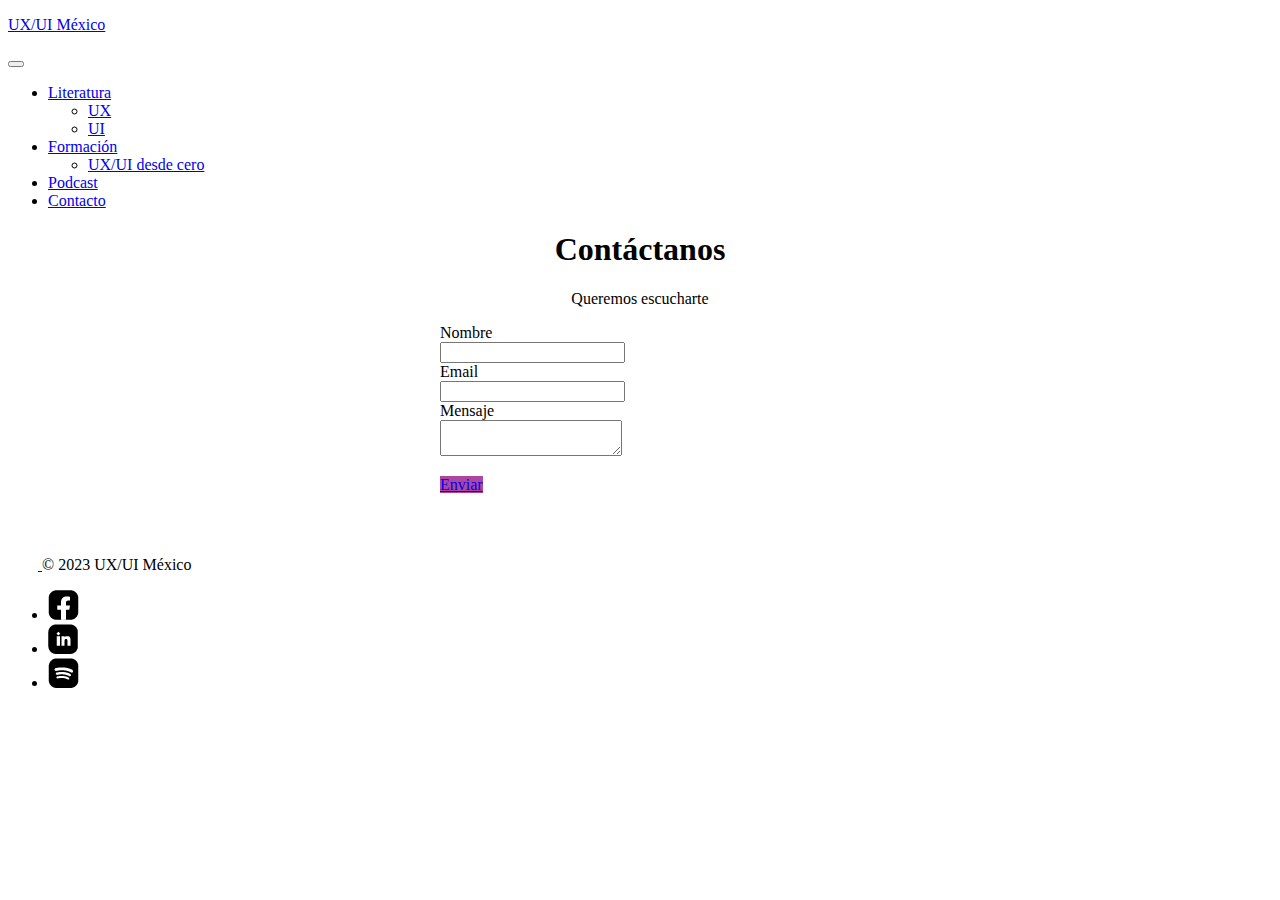
<file: contacto.html>
<!DOCTYPE html>
<html lang="en">

<head>
  <meta charset="UTF-8">
  <meta http-equiv="X-UA-Compatible" content="IE=edge">
  <meta name="viewport" content="width=device-width, initial-scale=1.0">
  <meta name="description" content="Contáctanos para cualquier duda">
  <meta name="keywords" content="UX, UI,literatua,talleres, comunidad, contacto">
  <title>Contacto--Diseño UX UI</title>
  <!--Link css de Bootstrap-->
  <link href="https://cdn.jsdelivr.net/npm/bootstrap@5.3.0-alpha1/dist/css/bootstrap.min.css" rel="stylesheet"
    integrity="sha384-GLhlTQ8iRABdZLl6O3oVMWSktQOp6b7In1Zl3/Jr59b6EGGoI1aFkw7cmDA6j6gD" crossorigin="anonymous">
  <!--Link mi estilo-->
  <link rel="stylesheet" href="css/estilo.css">
</head>

<body class="container-fluid">
  <!--Header-->
  <header>
    <!--navbar-->
    <nav class="navbar navbar-expand-lg bg-body-tertiary">
      <div class="container-fluid">
        <a class="navbar-brand" href="Index.html">
          <p>UX/UI México</p>
        </a>
        <button class="navbar-toggler" type="button" data-bs-toggle="collapse" data-bs-target="#navbarNavDropdown"
          aria-controls="navbarNavDropdown" aria-expanded="false" aria-label="Toggle navigation">
          <span class="navbar-toggler-icon"></span>
        </button>
        <div class="collapse navbar-collapse" id="navbarNavDropdown">
          <ul class="navbar-nav ms-auto">


            <li class="nav-item dropdown">
              <a class="nav-link dropdown-toggle anclas" href="#" role="button" data-bs-toggle="dropdown"
                aria-expanded="false">
                Literatura
              </a>
              <ul class="dropdown-menu">
                <li><a class="dropdown-item" href="./literaturaUX.html">UX</a></li>
                <li><a class="dropdown-item" href="./literaturaUI.html">UI</a></li>

              </ul>
            </li>

            <li class="nav-item dropdown">
              <a class="nav-link dropdown-toggle anclas" href="#" role="button" data-bs-toggle="dropdown"
                aria-expanded="false">
                Formación
              </a>
              <ul class="dropdown-menu">
                <li><a class="dropdown-item" href="./formacionUXUI.html">UX/UI desde cero</a></li>
              </ul>
            </li>
            <li class="nav-item">
              <a class="nav-link anclas" href="#">Podcast</a>
            </li>
            <li class="nav-item">
              <a class="nav-link anclas" href="contacto.html">Contacto</a>
            </li>
          </ul>
        </div>
      </div>
    </nav>
    <!--finNavBar-->

    <h1 class="mt-5 mb-5 titulo ">Contáctanos</h1>
  </header>
  <main>

    <p class="mt-5 mb-5 titulo "> Queremos escucharte
    <p>

    <div class="formulario">


      <div class="mb-3 row">
        <label for="inputPassword" class="col-sm-2 col-form-label">Nombre</label>
        <div class="col-sm-10">
          <input type="text" class="form-control" id="inputnombre">
        </div>
      </div>
      <div class="mb-3 row">
        <label for="inputPassword" class="col-sm-2 col-form-label">Email</label>
        <div class="col-sm-10">
          <input type="text" class="form-control" id="inputnombre">
        </div>
      </div>
      <div class="mb-3 row">
        <label for="inputPassword" class="col-sm-2 col-form-label">Mensaje</label>
        <div class="col-sm-10">
          <textarea name="mensaje" class="form-control"></textarea>
        </div>
      </div>
      <div>
        <p><a class="btn btn-lg btn-primary boton" href="#">Enviar</a></p>
      </div>
    </div>
    <br><br>
    <!--Footer-->
    <div class="container">
      <footer class="d-flex flex-wrap justify-content-between align-items-center py-3 my-4 border-top">
        <div class="col-md-4 d-flex align-items-center">
          <a href="/" class="mb-3 me-2 mb-md-0 text-muted text-decoration-none lh-1">
            <svg class="bi" width="30" height="24">
              <use xlink:href="#bootstrap" />
            </svg>
          </a>
          <span class="mb-3 mb-md-0 text-muted">&copy; 2023 UX/UI México</span>
        </div>
        <ul class="nav col-md-4 justify-content-end list-unstyled d-flex">
          <li class="ms-3"><a class="text-muted" href="#"><img src="img/facebook.png" alt="facebook"></a></li>
          <li class="ms-3"><a class="text-muted" href="#"><img src="img/linkedin.png" alt="linkedin"></a></li>
          <li class="ms-3"><a class="text-muted" href="#"><img src="img/spotify.png" alt="spotify"></a></li>
        </ul>
      </footer>
    </div>
  </main>
  <!--Fin Footer-->
  <!--Script de Bootstrap-->
  <script src="https://cdn.jsdelivr.net/npm/bootstrap@5.3.0-alpha1/dist/js/bootstrap.bundle.min.js"
    integrity="sha384-w76AqPfDkMBDXo30jS1Sgez6pr3x5MlQ1ZAGC+nuZB+EYdgRZgiwxhTBTkF7CXvN"
    crossorigin="anonymous"></script>

</body>

</html>
</file>
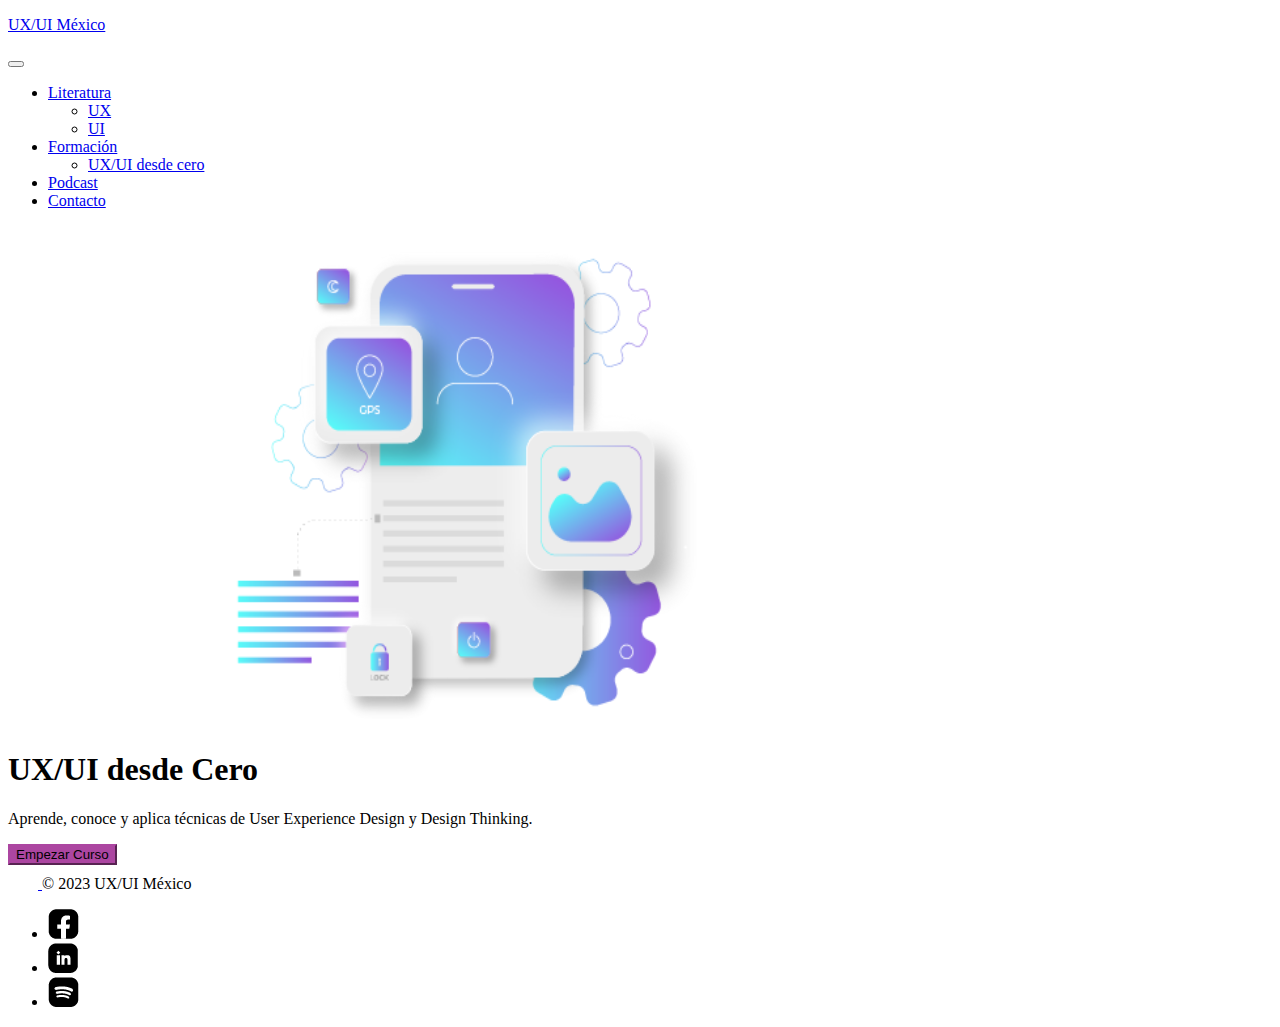
<file: formacionUXUI.html>
<!DOCTYPE html>
<html lang="en">

<head>
  <meta charset="UTF-8">
  <meta http-equiv="X-UA-Compatible" content="IE=edge">
  <meta name="viewport" content="width=device-width, initial-scale=1.0">
  <meta name="description" content="Aprende y conoce técnicas de Exxperiencia de Usuario">
  <meta name="keywords" content="UX, UI,literatua,talleres, comunidad">
  <title>Formación- UX UI desde cero</title>
  <!--Link css de Bootstrap-->
  <link href="https://cdn.jsdelivr.net/npm/bootstrap@5.3.0-alpha1/dist/css/bootstrap.min.css" rel="stylesheet"
    integrity="sha384-GLhlTQ8iRABdZLl6O3oVMWSktQOp6b7In1Zl3/Jr59b6EGGoI1aFkw7cmDA6j6gD" crossorigin="anonymous">
  <!--Link mi estilo-->
  <link rel="stylesheet" href="css/estilo.css">
</head>

<body class="container-fluid">
  <!--Header-->
  <header>
    <!--navbar-->
    <nav class="navbar navbar-expand-lg bg-body-tertiary">
      <div class="container-fluid">
        <a class="navbar-brand" href="Index.html">
          <p>UX/UI México</p>
        </a>
        <button class="navbar-toggler" type="button" data-bs-toggle="collapse" data-bs-target="#navbarNavDropdown"
          aria-controls="navbarNavDropdown" aria-expanded="false" aria-label="Toggle navigation">
          <span class="navbar-toggler-icon"></span>
        </button>
        <div class="collapse navbar-collapse" id="navbarNavDropdown">
          <ul class="navbar-nav ms-auto">


            <li class="nav-item dropdown">
              <a class="nav-link dropdown-toggle anclas" href="#" role="button" data-bs-toggle="dropdown"
                aria-expanded="false">
                Literatura
              </a>
              <ul class="dropdown-menu">
                <li><a class="dropdown-item" href="./literaturaUX.html">UX</a></li>
                <li><a class="dropdown-item" href="./literaturaUI.html">UI</a></li>

              </ul>
            </li>

            <li class="nav-item dropdown">
              <a class="nav-link dropdown-toggle anclas" href="#" role="button" data-bs-toggle="dropdown"
                aria-expanded="false">
                Formación
              </a>
              <ul class="dropdown-menu">
                <li><a class="dropdown-item" href="./formacionUXUI.html">UX/UI desde cero</a></li>
              </ul>
            </li>
            <li class="nav-item">
              <a class="nav-link anclas" href="./podcast.html">Podcast</a>
            </li>
            <li class="nav-item">
              <a class="nav-link anclas" href="./contacto.html">Contacto</a>
            </li>
          </ul>
        </div>
      </div>
    </nav>
    <!--finNavBar-->

  </header>
  <main>

    <div class="b-example-divider"></div>

    <div class="container col-xxl-8 px-4 py-5">
      <div class="row flex-lg-row-reverse align-items-center g-5 py-5">
        <div class="col-10 col-sm-8 col-lg-6">
          <img src="img/uxui.png" class="d-block mx-lg-auto img-fluid" alt="Bootstrap Themes" width="700" height="500"
            loading="lazy">
        </div>
        <div class="col-lg-6">
          <h1 class="display-5 fw-bold lh-1 mb-3">UX/UI desde Cero</h1>
          <p class="lead">Aprende, conoce y aplica técnicas de User Experience Design y Design Thinking.</p>
          <div class="d-grid gap-2 d-md-flex justify-content-md-start">
            <button type="button" class="btn btn-primary btn-lg px-4 me-md-2 boton">Empezar Curso</button>

          </div>
        </div>
      </div>
    </div>





    <!--Footer-->
    <div class="container">
      <footer class="d-flex flex-wrap justify-content-between align-items-center py-3 my-4 border-top">
        <div class="col-md-4 d-flex align-items-center">
          <a href="/" class="mb-3 me-2 mb-md-0 text-muted text-decoration-none lh-1">
            <svg class="bi" width="30" height="24">
              <use xlink:href="#bootstrap" />
            </svg>
          </a>
          <span class="mb-3 mb-md-0 text-muted">&copy; 2023 UX/UI México</span>
        </div>
        <ul class="nav col-md-4 justify-content-end list-unstyled d-flex">
          <li class="ms-3"><a class="text-muted" href="#"><img src="img/facebook.png" alt="facebook"></a></li>
          <li class="ms-3"><a class="text-muted" href="#"><img src="img/linkedin.png" alt="linkedin"></a></li>
          <li class="ms-3"><a class="text-muted" href="#"><img src="img/spotify.png" alt="spotify"></a></li>
        </ul>
      </footer>
    </div>
  </main>
  <!--Fin Footer-->
  <!--Script de Bootstrap-->
  <script src="https://cdn.jsdelivr.net/npm/bootstrap@5.3.0-alpha1/dist/js/bootstrap.bundle.min.js"
    integrity="sha384-w76AqPfDkMBDXo30jS1Sgez6pr3x5MlQ1ZAGC+nuZB+EYdgRZgiwxhTBTkF7CXvN"
    crossorigin="anonymous"></script>

</body>

</html>
</file>
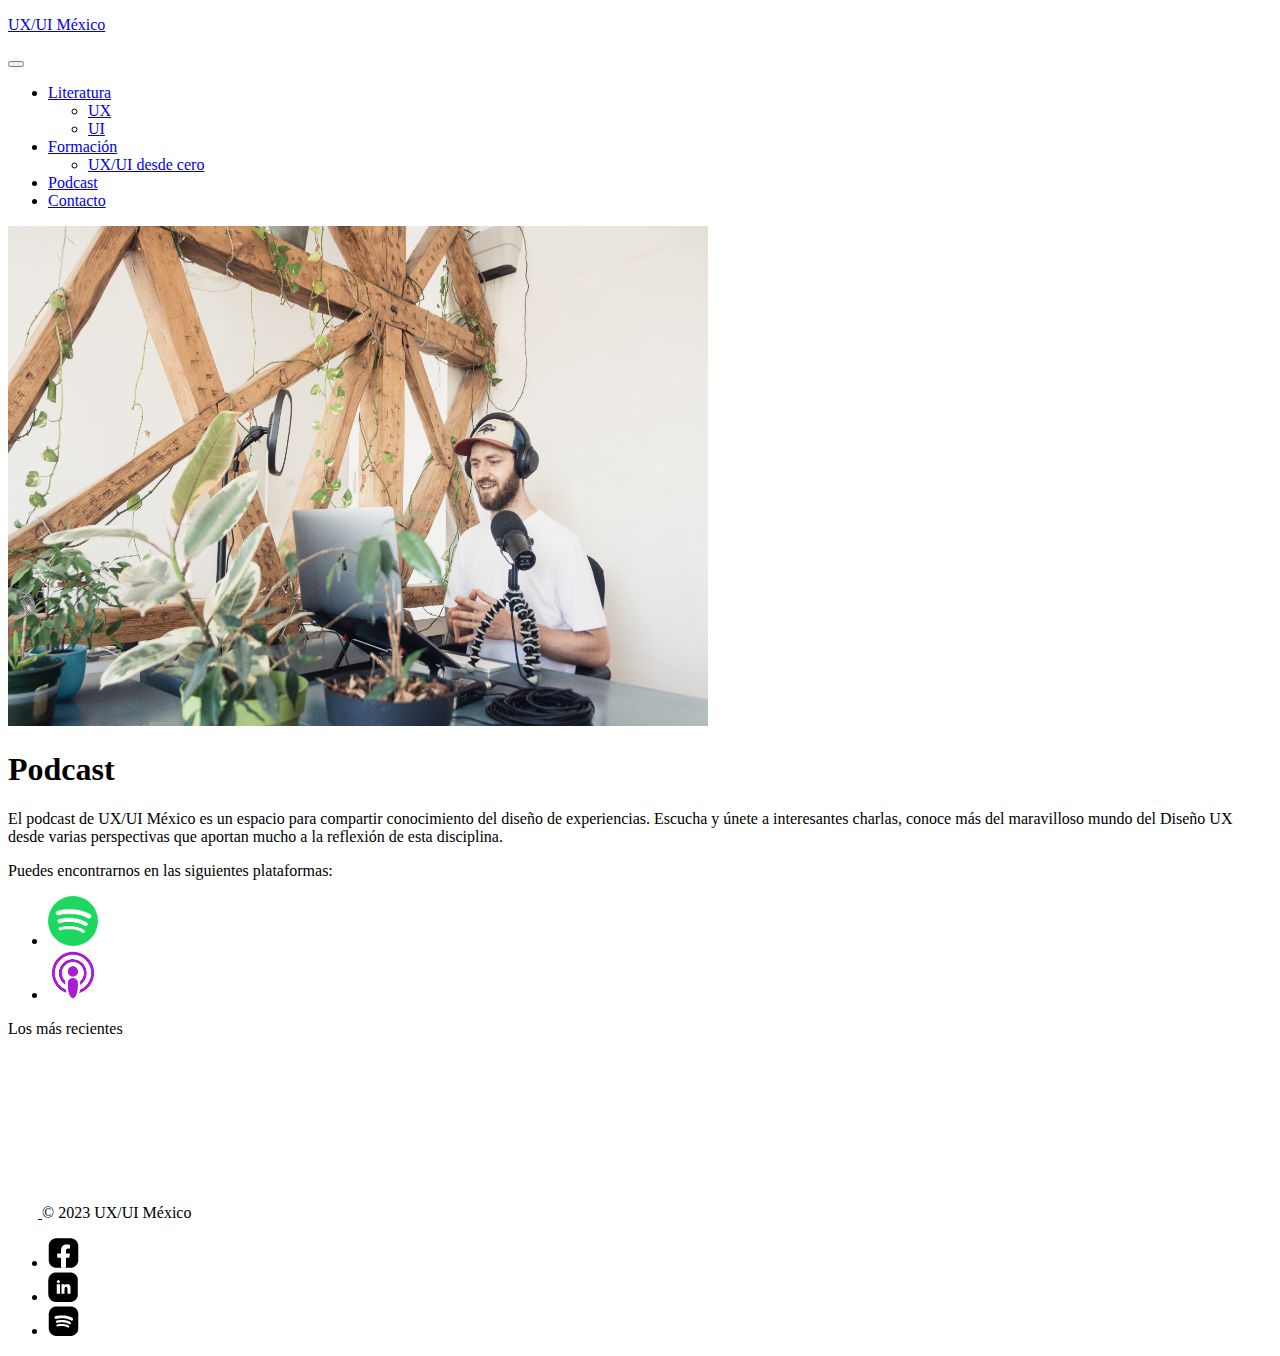
<file: podcast.html>
<!DOCTYPE html>
<html lang="en">

<head>
  <meta charset="UTF-8">
  <meta http-equiv="X-UA-Compatible" content="IE=edge">
  <meta name="viewport" content="width=device-width, initial-scale=1.0">
  <meta name="description" content="Playlist de podcast sobre UX UI">
  <meta name="keywords" content="UX, UI, podcast, comunidad">
  <link rel="shortcut icon" href="img/interfazux.png" type="image/x-icon">
  <title>Podcast--Diseño UX UI</title>
  <!--Link css de Bootstrap-->
  <link href="https://cdn.jsdelivr.net/npm/bootstrap@5.3.0-alpha1/dist/css/bootstrap.min.css" rel="stylesheet"
    integrity="sha384-GLhlTQ8iRABdZLl6O3oVMWSktQOp6b7In1Zl3/Jr59b6EGGoI1aFkw7cmDA6j6gD" crossorigin="anonymous">
  <!--Link mi estilo-->
  <link rel="stylesheet" href="css/estilo.css">
</head>

<body class="container-fluid">
  <!--Header-->
  <header>
    <!--navbar-->
    <nav class="navbar navbar-expand-lg bg-body-tertiary">
      <div class="container-fluid">
        <a class="navbar-brand" href="Index.html">
          <p>UX/UI México</p>
        </a>
        <button class="navbar-toggler" type="button" data-bs-toggle="collapse" data-bs-target="#navbarNavDropdown"
          aria-controls="navbarNavDropdown" aria-expanded="false" aria-label="Toggle navigation">
          <span class="navbar-toggler-icon"></span>
        </button>
        <div class="collapse navbar-collapse" id="navbarNavDropdown">
          <ul class="navbar-nav ms-auto">


            <li class="nav-item dropdown">
              <a class="nav-link dropdown-toggle anclas" href="#" role="button" data-bs-toggle="dropdown"
                aria-expanded="false">
                Literatura
              </a>
              <ul class="dropdown-menu">
                <li><a class="dropdown-item" href="./literaturaUX.html">UX</a></li>
                <li><a class="dropdown-item" href="#">UI</a></li>

              </ul>
            </li>

            <li class="nav-item dropdown">
              <a class="nav-link dropdown-toggle anclas" href="#" role="button" data-bs-toggle="dropdown"
                aria-expanded="false">
                Formación
              </a>
              <ul class="dropdown-menu">
                <li><a class="dropdown-item" href="./formacionUXUI.html">UX/UI desde cero</a></li>
              </ul>
            </li>
            <li class="nav-item">
              <a class="nav-link anclas" href="./podcast.html">Podcast</a>
            </li>
            <li class="nav-item">
              <a class="nav-link anclas" href="./contacto.html">Contacto</a>
            </li>
          </ul>
        </div>
      </div>
    </nav>
    <!--finNavBar-->


  </header>
  <main>
    <div class="b-example-divider"></div>

    <div class="container col-xxl-8 px-4 py-5">
      <div class="row flex-lg-row-reverse align-items-center g-5 py-5">
        <div class="col-10 col-sm-8 col-lg-6">
          <img src="img/podcast.jpg" class="d-block mx-lg-auto img-fluid " alt="Bootstrap Themes" width="700"
            height="500" loading="lazy">
        </div>
        <div class="col-lg-6">
          <h1 class="display-5 fw-bold lh-1 mb-3">Podcast</h1>
          <p class="lead">El podcast de UX/UI México es un espacio para compartir conocimiento del diseño de
            experiencias. Escucha y únete a interesantes charlas, conoce más del maravilloso mundo del Diseño UX desde
            varias perspectivas que aportan mucho a la reflexión de esta disciplina.</p>
          <div class="d-grid gap-2 d-md-flex justify-content-md-start">
            <p class="lead">Puedes encontrarnos en las siguientes plataformas:</p>
            <ul class="nav col-md-4 justify-content-end list-unstyled d-flex">
              <li class="ms-3"><a class="text-muted" href="#"><img class="imgpodcast" src="img/spotify2.png"
                    alt="facebook"></a></li>
              <li class="ms-3"><a class="text-muted" href="#"><img class="imgpodcast" src="img/apple.png"
                    alt="linkedin"></a></li>

            </ul>


          </div>
        </div>
      </div>
    </div>
    <!--Podcast-->
    <div class="card">
      <div class="card-header">
        Los más recientes
      </div>
      <div class="card-body">

        <iframe style="border-radius:12px"
          src="https://open.spotify.com/embed/episode/4NaA2iq9M88d7wpQbew1aW?utm_source=generator&theme=0" width="100%"
          height="152" frameBorder="0" allowfullscreen=""
          allow="autoplay; clipboard-write; encrypted-media; fullscreen; picture-in-picture" loading="lazy"></iframe>

      </div>


    </div>


    <!--Footer-->
    <div class="container">
      <footer class="d-flex flex-wrap justify-content-between align-items-center py-3 my-4 border-top">
        <div class="col-md-4 d-flex align-items-center">
          <a href="/" class="mb-3 me-2 mb-md-0 text-muted text-decoration-none lh-1">
            <svg class="bi" width="30" height="24">
              <use xlink:href="#bootstrap" />
            </svg>
          </a>
          <span class="mb-3 mb-md-0 text-muted">&copy; 2023 UX/UI México</span>
        </div>
        <ul class="nav col-md-4 justify-content-end list-unstyled d-flex">
          <li class="ms-3"><a class="text-muted" href="#"><img src="img/facebook.png" alt="facebook"></a></li>
          <li class="ms-3"><a class="text-muted" href="#"><img src="img/linkedin.png" alt="linkedin"></a></li>
          <li class="ms-3"><a class="text-muted" href="#"><img src="img/spotify.png" alt="spotify"></a></li>
        </ul>
      </footer>
    </div>
  </main>
  <!--Fin Footer-->
  <!--Script de Bootstrap-->
  <script src="https://cdn.jsdelivr.net/npm/bootstrap@5.3.0-alpha1/dist/js/bootstrap.bundle.min.js"
    integrity="sha384-w76AqPfDkMBDXo30jS1Sgez6pr3x5MlQ1ZAGC+nuZB+EYdgRZgiwxhTBTkF7CXvN"
    crossorigin="anonymous"></script>

</body>

</html>
</file>
<file: css/estilo.css>
@import "https://fonts.googleapis.com/css2?family=Shantell+Sans:wght@300&display=swap";
h3 {
  font-family: "Shantell Sans", cursive;
}

.titulo {
  text-align: center;
}

/*Carrousel*/
.boton {
  background-color: #ac46a1;
  border-color: #ac46a1;
}
.boton:hover {
  background-color: #893581;
  border-color: #893581;
}

.imgCarousel {
  height: 550px;
  width: 100%;
  object-fit: cover;
}

/*Cards*/
.box {
  display: flex;
  align-items: center;
  justify-content: center;
}

.imgcards {
  width: 100%;
  height: 250px;
  object-fit: cover;
}

.cardsliteratura {
  transition: all 2s;
}

.cardsliteratura:hover {
  filter: opacity(30%);
}

.imgpodcast {
  width: 50px;
  height: 50px;
}

/*Formulario*/
.formulario {
  width: 400px;
  margin: 0 auto;
}

.anclas {
  font-weight: 400;
}
.anclas:hover {
  text-decoration: underline;
}

/*# sourceMappingURL=estilo.css.map */
</file>
